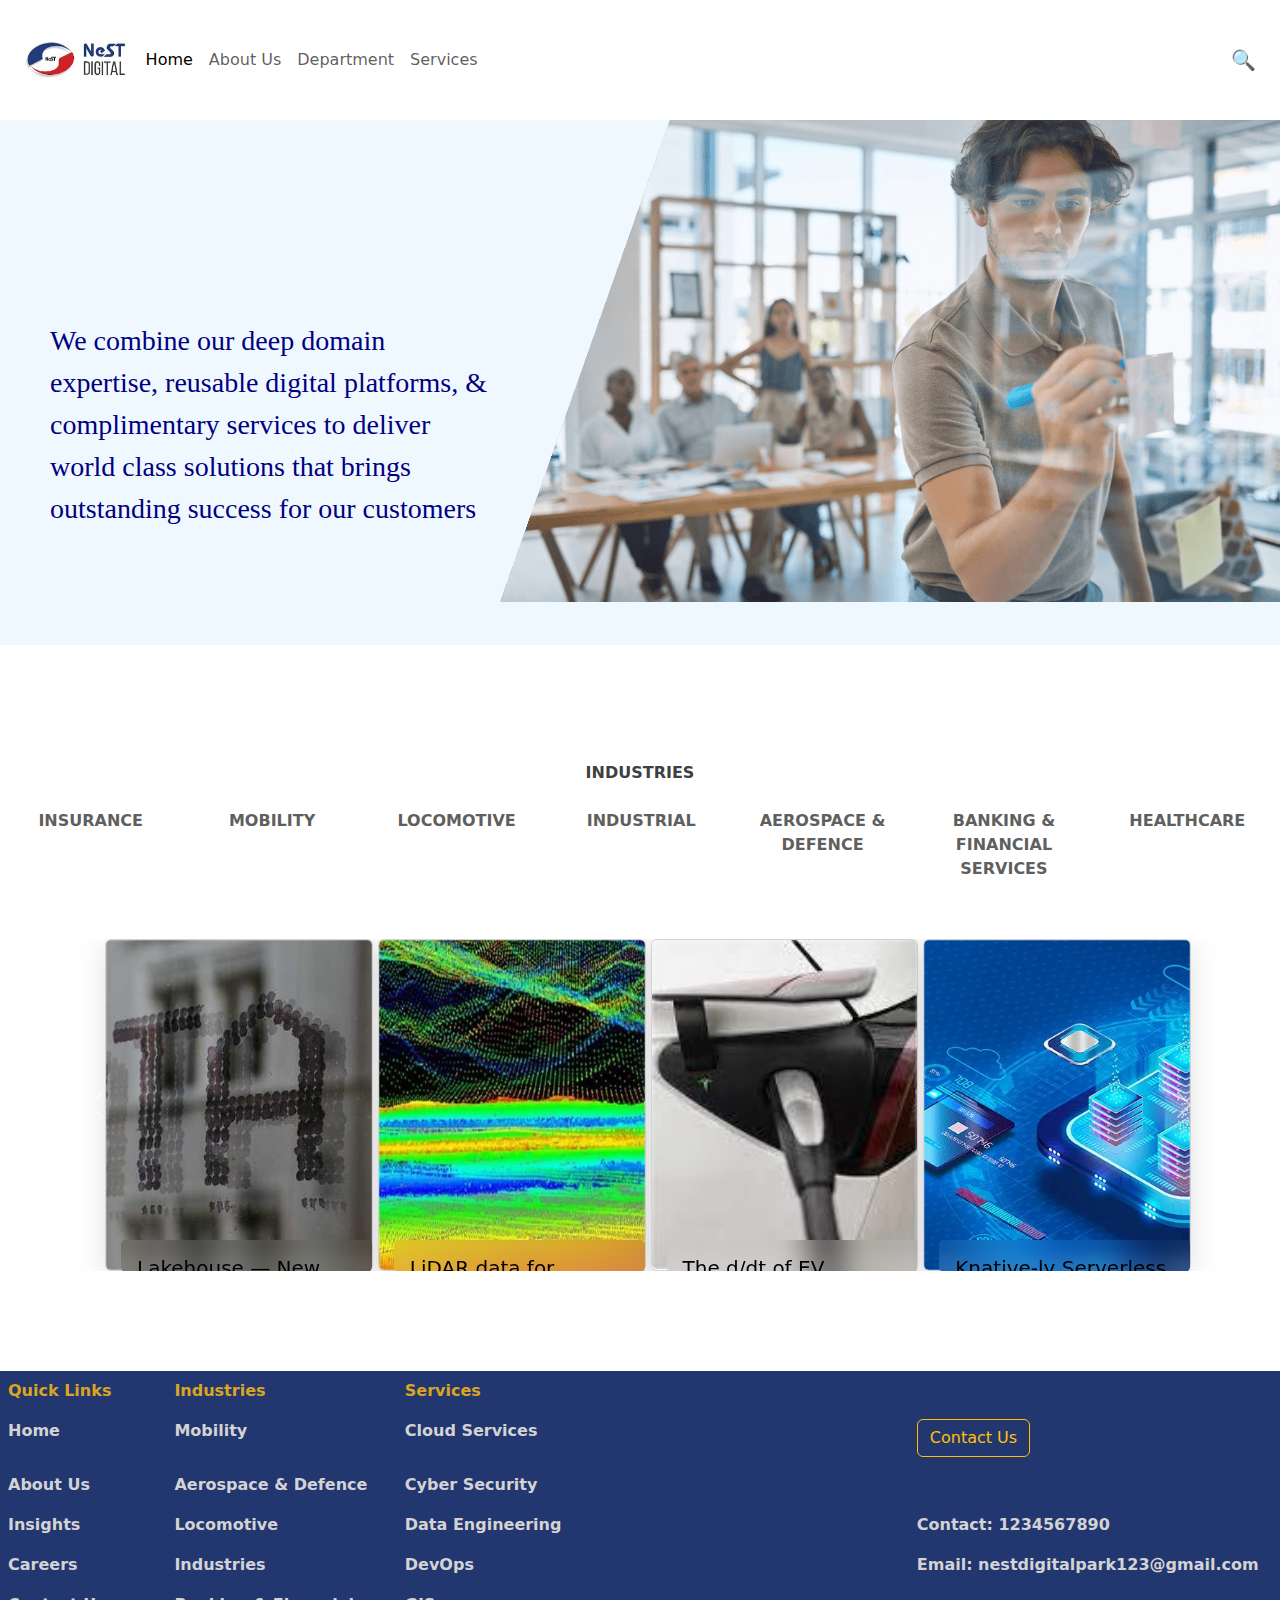
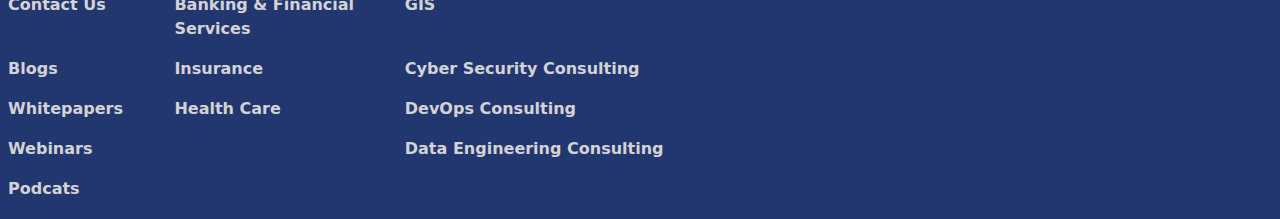
<file: index.html>
<!DOCTYPE html>
<html lang="en">
<head>
    <meta charset="UTF-8">
    <meta name="viewport" content="width=device-width, initial-scale=1.0">
    <title>NeST Digital</title>
    <link rel="stylesheet" href="style.css">
    <style>
      .img-fluid{
      float: right;
      }
      .card-container {
    display: grid;
    grid-template-columns: repeat(4, 1fr);
}

.card {
    background: #669bbc;
    border-radius: 7px;
    cursor: pointer;
    box-shadow: rgba(100, 100, 111, 0.2) 0px 7px 29px 0px;
    transition: all 0.3s ease-in-out;
    margin-left: 5px;
    padding: 0 0;
    display: flex;
    justify-content: space-between 0;
    align-items: center;
}

.card:hover {
    transform: translateY(-15px);
}

.card-container:hover > :not(:hover){
    opacity: 0.5;
}

.card-img-overlay{
    margin-top: 300px;
    margin-left: 15px;
    color: black;
    backdrop-filter: blur(15px);
}
    </style>
    <link href="https://cdn.jsdelivr.net/npm/bootstrap@5.3.3/dist/css/bootstrap.min.css" rel="stylesheet" integrity="sha384-QWTKZyjpPEjISv5WaRU9OFeRpok6YctnYmDr5pNlyT2bRjXh0JMhjY6hW+ALEwIH" crossorigin="anonymous">
</head>
<body>
    <nav class="navbar navbar-expand-lg sticky-top">
        <div class="container-fluid">
          <img src="digital.jpg" width="10%">
            <button class="navbar-toggler" type="button" data-bs-toggle="collapse" data-bs-target="#navbarSupportedContent" aria-controls="navbarSupportedContent" aria-expanded="false" aria-label="Toggle navigation">
            <span class="navbar-toggler-icon"></span>
          </button>
          <div class="collapse navbar-collapse" id="navbarSupportedContent">
            <ul class="navbar-nav me-auto mb-2 mb-lg-0">
              <li class="nav-item">
                <a class="nav-link active" aria-current="page" href="index.html">Home</a>
              </li>
              <li class="nav-item">
                <a class="nav-link" href="about.html">About Us</a>
              </li>
              <li class="nav-item">
                <a class="nav-link" href="department.html">Department</a>
              </li>
              <li class="nav-item">
                <a class="nav-link" href="options.html">Services</a>
              </li>
            </ul>
            <div class="wrap-input-17">
              <div class="search-box">
              <button class="btn-search">🔍</button>
              <input type="text" class="input-search" placeholder="Type to Search...">
              </div>
          </div>
          </div>
        </div>
      </nav>
      <img src="Rectangle-59.png" class="img-fluid" alt="...">
      <p class="start">We combine our deep domain expertise, reusable digital platforms, & complimentary services to deliver world class solutions that brings outstanding success for our customers</p>
      <p style="padding-top: 100px; text-align: center; color: rgb(64, 64, 64);"><b>INDUSTRIES</b></p>
      <table class="table table-borderless" style="padding-top: 25px; padding-bottom: 50px; text-align: center;">
        <tbody>
          <tr>
            <th  style="color: rgb(95, 95, 95); width: 10%;">INSURANCE</th>
            <th  style="color: rgb(95, 95, 95); width: 10%;">MOBILITY</th>
            <th style="color: rgb(95, 95, 95); width: 10%;">LOCOMOTIVE</th>
            <th style="color: rgb(95, 95, 95); width: 10%;">INDUSTRIAL</th>
            <th style="color: rgb(95, 95, 95); width: 10%;">AEROSPACE & DEFENCE</th>
            <th style="color: rgb(95, 95, 95); width: 10%;">BANKING & FINANCIAL SERVICES</th>
            <th style="color: rgb(95, 95, 95); width: 10%;">HEALTHCARE</th>
          </tr>
        </tbody>
      </table>
      <div id="carouselExampleAutoplaying" class="carousel slide" data-bs-ride="carousel" style="margin-bottom: 100px; margin-top: 50px;">
      <div class="carousel-inner">
        <div class="carousel-item active" style="width: 95%;">
          <div class="card-container" style="padding: 0; margin-left: 100px; margin-right: 25px;">
              <div class="card">
                  <img src="LK.jpg" class="card-img" alt="...">
                  <div class="card-img-overlay">
                      <h5 class="card-title" style="text-align: left;">Lakehouse — New kid in data town</h5>
                  </div>
              </div>
              <div class="card">
                  <img src="Lid.jpg" class="card-img" alt="...">
                  <div class="card-img-overlay">
                      <h5 class="card-title" style="text-align: left;">LiDAR data for Feature Extraction</h5>
                  </div>
              </div>
              <div class="card">
                  <img src="Car.jpeg" class="card-img" alt="...">
                  <div class="card-img-overlay">
                      <h5 class="card-title" style="text-align: left;">The d/dt of EV Charging</h5>
                  </div>
              </div>
              <div class="card">
                  <img src="KS.png" class="card-img" alt="...">
                  <div class="card-img-overlay">
                      <h5 class="card-title" style="text-align: left;">Knative-ly Serverless</h5>
                  </div>
              </div>
          </div>
        </div>
        <div class="carousel-item" style="width: 95%;">
          <div class="card-container" style="margin-left: 100px; margin-right: 25px;">
              <div class="card">
                  <img src="RR.jpeg" class="card-img" alt="...">
                  <div class="card-img-overlay">
                      <h5 class="card-title" style="text-align: left;">The Reactive Revolution</h5>
                  </div>
              </div>
              <div class="card">
                  <img src="DLK.jpg" class="card-img" alt="...">
                  <div class="card-img-overlay">
                      <h5 class="card-title" style="text-align: left;">Data Lakehouse-5 Whys</h5>
                  </div>
              </div>
              <div class="card">
                  <img src="KS2.jpeg" class="card-img" alt="...">
                  <div class="card-img-overlay">
                      <h5 class="card-title" style="text-align: left;">Knative-ly Serverless:Unlock the Power of Serverless</h5>
                  </div>
              </div>
              <div class="card">
                  <img src="RR2.png" class="card-img" alt="...">
                  <div class="card-img-overlay">
                      <h5 class="card-title" style="text-align: left;">The Reactive Revolution: Leveraging Microservices</h5>
                  </div>
              </div>
          </div>
        </div>
        <div class="carousel-item" style="width: 95%;">
              <div class="card-container" style="margin-left: 100px; margin-right: 25px;">
      <div class="card">
          <img src="DLK2.png" class="card-img" alt="...">
          <div class="card-img-overlay">
              <h5 class="card-title" style="text-align: left;">Data Lakehouse: 5 Whys</h5>
          </div>
      </div>
      <div class="card">
          <img src="RAI.png" class="card-img" alt="...">
          <div class="card-img-overlay">
              <h5 class="card-title" style="text-align: left;">Revolutionizing EMR with AI-Powered Voice Integration</h5>
          </div>
      </div>
      <div class="card">
          <img src="UP.png" class="card-img" alt="...">
          <div class="card-img-overlay">
              <h5 class="card-title" style="text-align: left;">Utility Pole Capture from LiDAR Point Cloud</h5>
          </div>
      </div>
      <div class="card">
          <img src="IOT.jpg" class="card-img" alt="...">
          <div class="card-img-overlay">
              <h5 class="card-title" style="text-align: left;">NeST Digital’s IoT Solution Enables Cost-Effective Power Generation and Distribution Monitoring</h5>
          </div>
      </div>
  </div>
        </div>
      </div>
      <button class="carousel-control-prev" type="button" data-bs-target="#carouselExampleAutoplaying" data-bs-slide="prev">
        <span class="carousel-control-prev-icon" aria-hidden="true"></span>
        <span class="visually-hidden">Previous</span>
      </button>
      <button class="carousel-control-next" type="button" data-bs-target="#carouselExampleAutoplaying" data-bs-slide="next">
        <span class="carousel-control-next-icon" aria-hidden="true"></span>
        <span class="visually-hidden">Next</span>
      </button>
    </div>

      <div class="set">
        <table class="table table-borderless">
            <thead>
                <tr>
                  <td style="color: goldenrod;background-color: #223670; width: 13%;"><b>Quick Links</b></td>
                  <td style="background-color: #223670; width: 18%;"><b><a href="department.html" style="text-decoration: none; color: goldenrod;">Industries</a></b></td>
                  <td style="background-color: #223670; width: 40%;"><b><a href="options.html" style="text-decoration: none; color: goldenrod;">Services</a></b></td>
                </tr>
              </thead>
              <tbody>
                <tr>
                  <td style="color: lightgray; background-color: #223670;"><b>Home</b></td>
                  <td style="color: lightgray; background-color: #223670;"><b>Mobility</b></td>
                  <td style="color: lightgray; background-color: #223670;"><b>Cloud Services</td>
                    <td style="background-color: #223670; width: 50%;"><a href="contact.html" class="btn btn-outline-warning" tabindex="-1" role="button" aria-disabled="true">Contact Us</a></td>
                </tr>
                <tr>
                  <td style="color: lightgray;background-color: #223670;"><b>About Us</b></td>
                  <td style="color: lightgray; background-color: #223670;"><b>Aerospace & Defence</b></td>
                  <td style="color: lightgray; background-color: #223670;"><b>Cyber Security</b></td>
                </tr>
                <tr>
                    <td style="color: lightgray;background-color: #223670;"><b>Insights</b></td>
                    <td style="color: lightgray; background-color: #223670;"><b>Locomotive</b></td>
                    <td style="color: lightgray; background-color: #223670;"><b>Data Engineering</b></td>
                    <td style="color: lightgray; background-color: #223670;"><b>Contact: 1234567890</b></td>
                </tr>
                <tr>
                    <td style="color: lightgray;background-color: #223670;"><b>Careers</b></td>
                    <td style="color: lightgray; background-color: #223670;"><b>Industries</b></td>
                    <td style="color: lightgray; background-color: #223670;"><b>DevOps</b></td>
                    <td style="color: lightgray; background-color: #223670;"><b>Email: nestdigitalpark123@gmail.com</b></td>
                </tr>
                <tr>
                    <td style="color: lightgray;background-color: #223670;"><b>Contact Us</b></td>
                    <td style="color: lightgray; background-color: #223670;"><b>Banking & Financial Services</b></td>
                    <td style="color: lightgray; background-color: #223670;"><b>GIS</b></td>
                </tr>
                <tr>
                    <td style="color: lightgray;background-color: #223670;"><b>Blogs</b></td>
                    <td style="color: lightgray; background-color: #223670;"><b>Insurance</b></td>
                    <td style="color: lightgray; background-color: #223670;"><b>Cyber Security Consulting</b></td>
                </tr>
                <tr>
                    <td style="color: lightgray;background-color: #223670;"><b>Whitepapers</b></td>
                    <td style="color: lightgray; background-color: #223670;"><b>Health Care</b></td>
                    <td style="color: lightgray; background-color: #223670;"><b>DevOps Consulting</b></td>
                </tr>
                <tr>
                    <td style="color: lightgray;background-color: #223670;"><b>Webinars</b></td>
                    <td style="color: lightgray; background-color: #223670;"><b></b></td>
                    <td style="color: lightgray; background-color: #223670;"><b>Data Engineering Consulting</b></td>
                </tr>
                <tr>
                    <td style="color: lightgray;background-color: #223670;"><b>Podcats</b></td>
                </tr>
              </tbody>
          </table>
    </div>
    <script src="https://cdn.jsdelivr.net/npm/bootstrap@5.3.3/dist/js/bootstrap.bundle.min.js" integrity="sha384-YvpcrYf0tY3lHB60NNkmXc5s9fDVZLESaAA55NDzOxhy9GkcIdslK1eN7N6jIeHz" crossorigin="anonymous"></script>
</body>
</html>
</file>
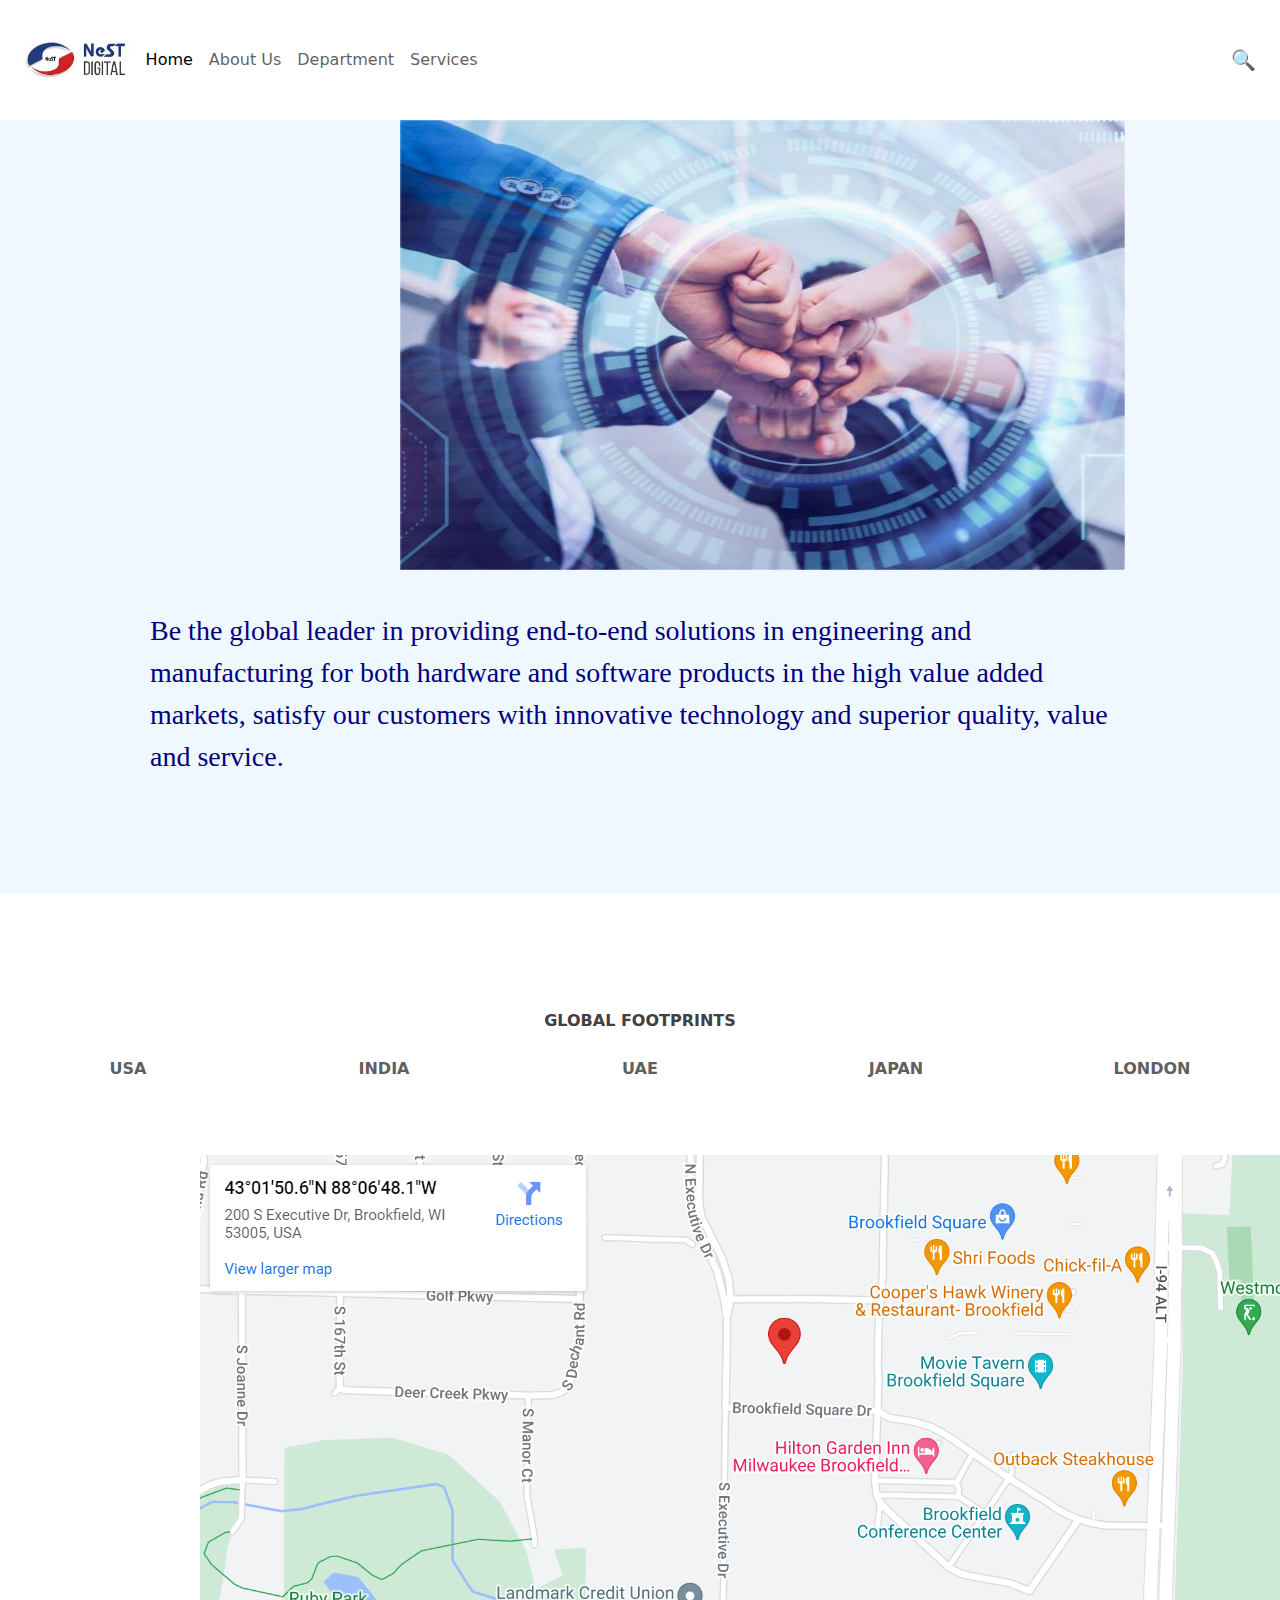
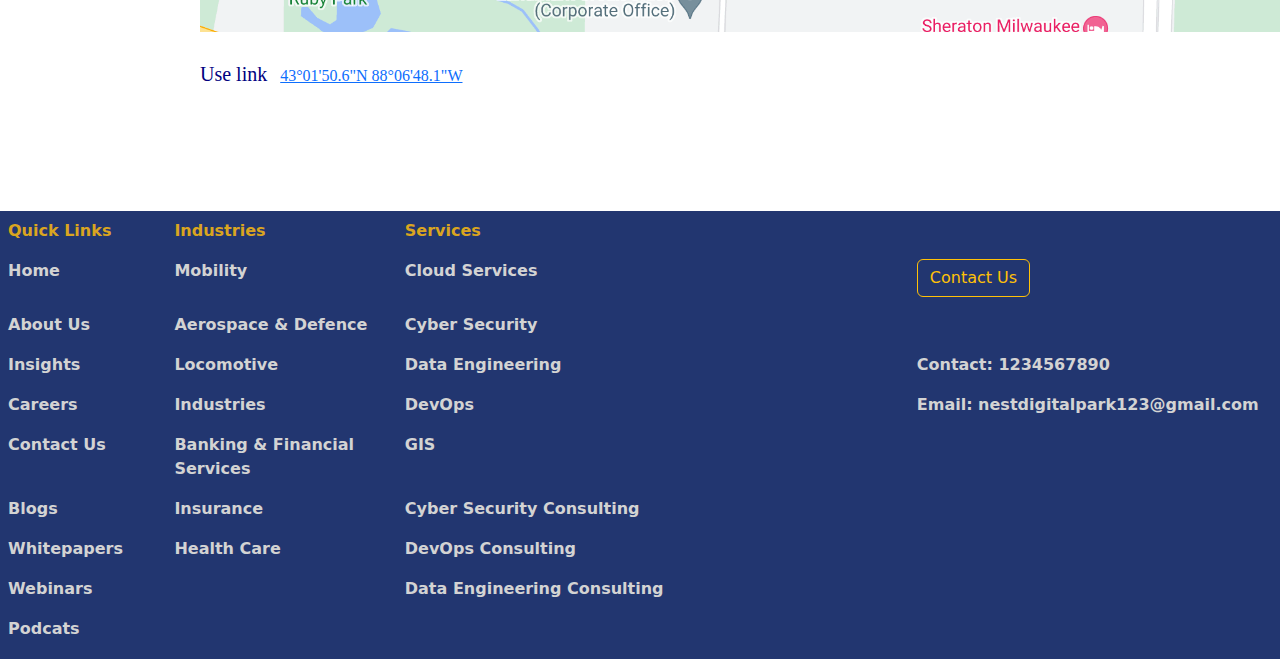
<file: about.html>
<!DOCTYPE html>
<html lang="en">
<head>
    <meta charset="UTF-8">
    <meta name="viewport" content="width=device-width, initial-scale=1.0">
    <title>About us</title>
    <link rel="stylesheet" href="style.css">
    <style>
      #carouselExampleSlidesOnly{
        padding-left: 400px;
        padding-right: 400px;
        background-color: aliceblue;
      }
      .start{
    padding-left: 150px;
    padding-right: 150px;
    padding-top: 40px;
    background-color: aliceblue;
    color: navy;
    font-family: "segoe ui";
    font-size: 28px;
    }
    .para{
      color: navy;
    font-family: "segoe ui";
    font-size: 20px;
    }
    </style>
    <link href="https://cdn.jsdelivr.net/npm/bootstrap@5.3.3/dist/css/bootstrap.min.css" rel="stylesheet" integrity="sha384-QWTKZyjpPEjISv5WaRU9OFeRpok6YctnYmDr5pNlyT2bRjXh0JMhjY6hW+ALEwIH" crossorigin="anonymous">
  </head>
<body>
    <nav class="navbar navbar-expand-lg sticky-top">
        <div class="container-fluid">
            <img src="digital.jpg" width="10%">
          <button class="navbar-toggler" type="button" data-bs-toggle="collapse" data-bs-target="#navbarSupportedContent" aria-controls="navbarSupportedContent" aria-expanded="false" aria-label="Toggle navigation">
            <span class="navbar-toggler-icon"></span>
          </button>
          <div class="collapse navbar-collapse" id="navbarSupportedContent">
            <ul class="navbar-nav me-auto mb-2 mb-lg-0">
              <li class="nav-item">
                <a class="nav-link active" aria-current="page" href="index.html">Home</a>
              </li>
              <li class="nav-item">
                <a class="nav-link" href="about.html">About Us</a>
              </li>
              <li class="nav-item">
                <a class="nav-link" href="department.html">Department</a>
              </li>
              <li class="nav-item">
                <a class="nav-link" href="options.html">Services</a>
              </li>
            </ul>
            <div class="wrap-input-17">
              <div class="search-box">
              <button class="btn-search">🔍</button>
              <input type="text" class="input-search" placeholder="Type to Search...">
              </div>
          </div>
          </div>
          </div>
        </div>
      </nav>
      <div id="carouselExampleSlidesOnly" class="carousel slide" data-bs-ride="carousel" data-bs-interval="3000" style="width: 1525px;">
        <div class="carousel-inner">
          <div class="carousel-item active">
            <img src="Rectangle-100.jpg" class="d-block w-100" alt="..." height="450px;">
          </div>
          <div class="carousel-item">
            <img src="Rectangle-101.jpg" class="d-block w-100" alt="..." height="450px;">
          </div>
          <div class="carousel-item">
            <img src="Rectangle-102.jpg" class="d-block w-100" alt="..." height="450px;">
          </div>
        </div>
      </div>
      <p class="start">Be the global leader in providing end-to-end solutions in engineering and manufacturing for both hardware and software products in the high value added markets, satisfy our customers with innovative technology and superior quality, value and service.</p>
      <p style="padding-top: 100px; text-align: center; color: rgb(64, 64, 64);"><b>GLOBAL FOOTPRINTS</b></p>
      <table class="table table-borderless" style="padding-top: 25px; padding-bottom: 50px; text-align: center;">
        <tbody>
          <tr>
            <th  style="color: rgb(95, 95, 95); width: 15%;">USA</th>
            <th  style="color: rgb(95, 95, 95); width: 15%;">INDIA</th>
            <th style="color: rgb(95, 95, 95); width: 15%;">UAE</th>
            <th style="color: rgb(95, 95, 95); width: 15%;">JAPAN</th>
            <th style="color: rgb(95, 95, 95); width: 15%;">LONDON</th>
          </tr>
        </tbody>
      </table>
      <img src="map3.png" style="padding-top: 50px; padding-left: 200px;">
      <p class="para" style="padding-left: 200px; padding-top: 25px; padding-bottom: 100px;">Use link<a href="https://maps.app.goo.gl/PBcs7t5ZTHyQeK988" class="btn btn-link" tabindex="-1" role="button">43°01'50.6"N 88°06'48.1"W</a></p>
      <div class="set">
        <table class="table table-borderless">
            <thead>
                <tr>
                  <td style="color: goldenrod;background-color: #223670; width: 13%;"><b>Quick Links</b></td>
                  <td style="background-color: #223670; width: 18%;"><b><a href="department.html" style="text-decoration: none; color: goldenrod;">Industries</a></b></td>
                  <td style="background-color: #223670; width: 40%;"><b><a href="options.html" style="text-decoration: none; color: goldenrod;">Services</a></b></td>
                </tr>
              </thead>
              <tbody>
                <tr>
                  <td style="color: lightgray; background-color: #223670;"><b>Home</b></td>
                  <td style="color: lightgray; background-color: #223670;"><b>Mobility</b></td>
                  <td style="color: lightgray; background-color: #223670;"><b>Cloud Services</td>
                    <td style="background-color: #223670; width: 50%;"><a href="contact.html" class="btn btn-outline-warning" tabindex="-1" role="button" aria-disabled="true">Contact Us</a></td>
                </tr>
                <tr>
                  <td style="color: lightgray;background-color: #223670;"><b>About Us</b></td>
                  <td style="color: lightgray; background-color: #223670;"><b>Aerospace & Defence</b></td>
                  <td style="color: lightgray; background-color: #223670;"><b>Cyber Security</b></td>
                </tr>
                <tr>
                    <td style="color: lightgray;background-color: #223670;"><b>Insights</b></td>
                    <td style="color: lightgray; background-color: #223670;"><b>Locomotive</b></td>
                    <td style="color: lightgray; background-color: #223670;"><b>Data Engineering</b></td>
                    <td style="color: lightgray; background-color: #223670;"><b>Contact: 1234567890</b></td>
                </tr>
                <tr>
                    <td style="color: lightgray;background-color: #223670;"><b>Careers</b></td>
                    <td style="color: lightgray; background-color: #223670;"><b>Industries</b></td>
                    <td style="color: lightgray; background-color: #223670;"><b>DevOps</b></td>
                    <td style="color: lightgray; background-color: #223670;"><b>Email: nestdigitalpark123@gmail.com</b></td>
                </tr>
                <tr>
                    <td style="color: lightgray;background-color: #223670;"><b>Contact Us</b></td>
                    <td style="color: lightgray; background-color: #223670;"><b>Banking & Financial Services</b></td>
                    <td style="color: lightgray; background-color: #223670;"><b>GIS</b></td>
                </tr>
                <tr>
                    <td style="color: lightgray;background-color: #223670;"><b>Blogs</b></td>
                    <td style="color: lightgray; background-color: #223670;"><b>Insurance</b></td>
                    <td style="color: lightgray; background-color: #223670;"><b>Cyber Security Consulting</b></td>
                </tr>
                <tr>
                    <td style="color: lightgray;background-color: #223670;"><b>Whitepapers</b></td>
                    <td style="color: lightgray; background-color: #223670;"><b>Health Care</b></td>
                    <td style="color: lightgray; background-color: #223670;"><b>DevOps Consulting</b></td>
                </tr>
                <tr>
                    <td style="color: lightgray;background-color: #223670;"><b>Webinars</b></td>
                    <td style="color: lightgray; background-color: #223670;"><b></b></td>
                    <td style="color: lightgray; background-color: #223670;"><b>Data Engineering Consulting</b></td>
                </tr>
                <tr>
                    <td style="color: lightgray;background-color: #223670;"><b>Podcats</b></td>
                </tr>
              </tbody>
          </table>
    </div>
    <script src="https://cdn.jsdelivr.net/npm/bootstrap@5.3.3/dist/js/bootstrap.bundle.min.js" integrity="sha384-YvpcrYf0tY3lHB60NNkmXc5s9fDVZLESaAA55NDzOxhy9GkcIdslK1eN7N6jIeHz" crossorigin="anonymous"></script>
</body>
</html>
</file>
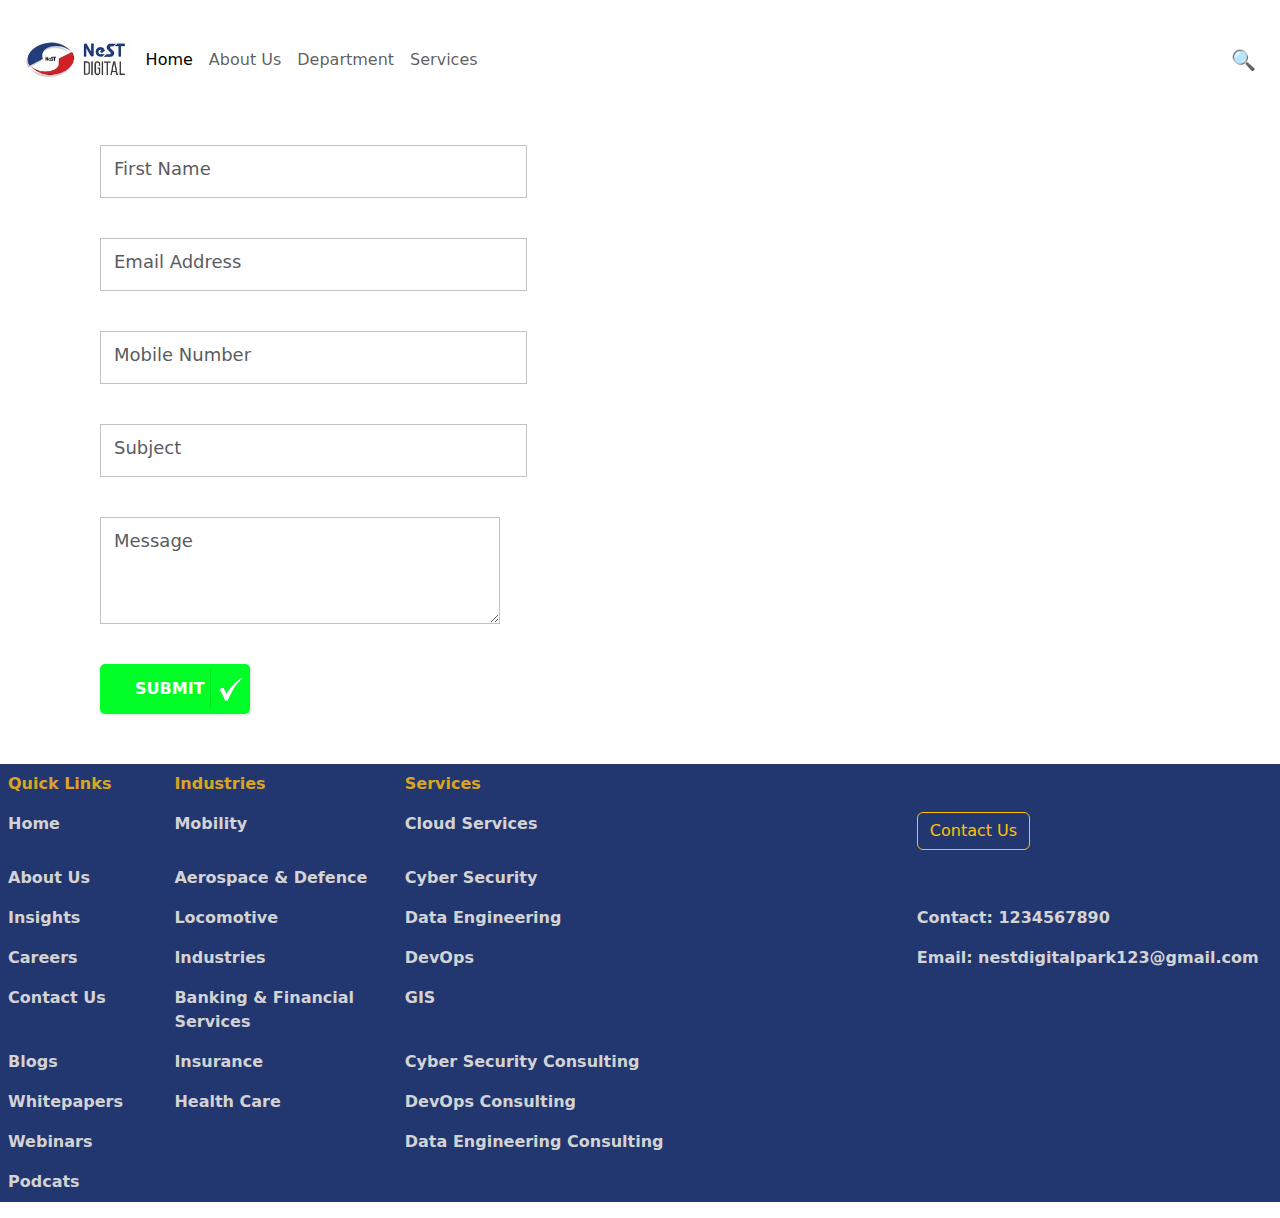
<file: contact.html>
<!DOCTYPE html>
<html lang="en">
<head>
    <meta charset="UTF-8">
    <meta name="viewport" content="width=device-width, initial-scale=1.0">
    <title>Contact us</title>
    <link rel="stylesheet" href="style.css">
    <style>
      * {
    padding: 0;
    margin: 0;
  }
      #bttn{
        margin-left: 100px;
        margin-bottom: 75px;
      }
      .input-group {
    position: relative;
    margin-bottom: 40px;
    margin-left: 100px;
    margin-top: 25px;
      }

.input {
    border: solid 1.5px #c2c2c2;
    background: none;
    padding: 12px 100px;
    font-size: 18px;
    color: #c2c2c2;
}

.label {
    position: absolute;
    left: 15px;
    color: #595C5F;
    font-weight: 400;
    font-size: 18px;
    pointer-events: none;
    transform: translateY(10px);
    transition: 150ms cubic-bezier(0.4, 0, 0.2, 1);
}

.input:focus, .input:valid {
    outline: none;
    border: 1.5px solid #c2c2c2;
}

.input:focus ~ .label, .input:valid ~ .label {
    transform: translateX(-10px) translateY(-50%) scale(0.8);
    background-color: #ffffff;
    padding: 0.2em;
    color: #212529;
}

.wrap-delete * {
    margin: 0;
      padding: 0;
      box-sizing: border-box;
  }
  .button-delete {
      -webkit-touch-callout: none;
        -webkit-user-select: none;
         -khtml-user-select: none;
           -moz-user-select: none;
            -ms-user-select: none;
                user-select: none;
            -webkit-tap-highlight-color: 
  transparent;
    }
    
    .wrap-delete button {
        width: 150px;
        height: 50px;
        cursor: pointer;
        display: flex;
        align-items: center;
        background: 
  #00ff26;
        border: none;
        border-radius: 5px;
        box-shadow: 1px 1px 3px 
  rgba(0,0,0,0.15);
        background: 
  #00ff26;
    }
    
    .wrap-delete button, .wrap-delete button span {
        transition: 200ms;
    }
    
    .wrap-delete button .text {
        transform: translateX(35px);
        color: 
  white;
        font-weight: bold;
    }
    
    .wrap-delete button .icon {
        position: absolute;
        border-left: 1px solid 
  #00e623;
        transform: translateX(110px);
        height: 40px;
        width: 40px;
        display: flex;
        align-items: center;
        justify-content: center;
    }
    
    .wrap-delete button svg {
        width: 15px;
        fill: 
  #eee;
    }
    
    .wrap-delete button:hover {
        background: 
  #00ff26;
    }
    
    .wrap-delete button:hover .text {
        color: 
  transparent;
    }
    
    .wrap-delete button:hover .icon {
        width: 150px;
        border-left: none;
        transform: translateX(0);
    }
    
    .wrap-delete button:focus {
        outline: none;
    }
    </style>
    <link href="https://cdn.jsdelivr.net/npm/bootstrap@5.3.3/dist/css/bootstrap.min.css" rel="stylesheet" integrity="sha384-QWTKZyjpPEjISv5WaRU9OFeRpok6YctnYmDr5pNlyT2bRjXh0JMhjY6hW+ALEwIH" crossorigin="anonymous">
</head>
<body>
    <nav class="navbar navbar-expand-lg sticky-top">
        <div class="container-fluid">
            <img src="digital.jpg" width="10%">
          <button class="navbar-toggler" type="button" data-bs-toggle="collapse" data-bs-target="#navbarSupportedContent" aria-controls="navbarSupportedContent" aria-expanded="false" aria-label="Toggle navigation">
            <span class="navbar-toggler-icon"></span>
          </button>
          <div class="collapse navbar-collapse" id="navbarSupportedContent">
            <ul class="navbar-nav me-auto mb-2 mb-lg-0">
              <li class="nav-item">
                <a class="nav-link active" aria-current="page" href="index.html">Home</a>
              </li>
              <li class="nav-item">
                <a class="nav-link" href="about.html">About Us</a>
              </li>
              <li class="nav-item">
                <a class="nav-link" href="department.html">Department</a>
              </li>
              <li class="nav-item">
                <a class="nav-link" href="options.html">Services</a>
              </li>
            </ul>
            <div class="wrap-input-17">
              <div class="search-box">
              <button class="btn-search">🔍</button>
              <input type="text" class="input-search" placeholder="Type to Search...">
              </div>
          </div>
          </div>
          </div>
        </div>
      </nav>
      <div class="input-group">
        <input type="text" name="text" class="input" required>
        <label class="label">First Name</label>
    </div>
      <div class="input-group">
        <input type="email" class="input" name="email" required>
        <label class="label">Email Address</label>
      </div>
      <div class="input-group">
        <input type="text" class="input" name="text" required>
        <label class="label">Mobile Number</label>
      </div>
      <div class="input-group">
        <input type="text" class="input" name="text" required>
        <label class="label">Subject</label>
      </div>
      <div class="input-group">
        <textarea class="input" rows="3" required></textarea>
        <label class="label">Message</label>
        </div>
        <div class="wrap-delete" style="margin-left: 100px; margin-bottom: 50px;">
          <button class="button-delete">
              <span class='text'>SUBMIT</span>
              <span class="icon">
                  <img src="Tick.png" width="24" height="24" viewBox="0 0 24 24">
                      <path d="M24 20.188l-8.315-8.209 8.2-8.282-3.697-3.697-8.212 8.318-8.31-8.203-3.666 3.666 8.321 8.24-8.206 8.313 3.666 3.666 8.237-8.318 8.285 8.203z"/>
                  </svg>
              </span>
          </button>
      </div>
        <table class="table table-borderless">
            <thead>
                <tr>
                  <td style="color: goldenrod; background-color: #223670; width: 13%;"><b>Quick Links</b></td>
                  <td style="background-color: #223670; width: 18%;"><b><a href="department.html" style="text-decoration: none; color: goldenrod;">Industries</a></b></td>
                  <td style="background-color: #223670; width: 40%;"><b><a href="options.html" style="text-decoration: none; color: goldenrod;">Services</a></b></td>
                  <td style="background-color: #223670; width: 18%;"></td>
                </tr>
              </thead>
              <tbody>
                <tr>
                  <td style="color: lightgray; background-color: #223670;"><b>Home</b></td>
                  <td style="color: lightgray; background-color: #223670;"><b>Mobility</b></td>
                  <td style="color: lightgray; background-color: #223670;"><b>Cloud Services</td>
                    <td style="background-color: #223670; width: 50%;"><a href="contact.html" class="btn btn-outline-warning" tabindex="-1" role="button" aria-disabled="true">Contact Us</a></td>
                </tr>
                <tr>
                  <td style="color: lightgray;background-color: #223670;"><b>About Us</b></td>
                  <td style="color: lightgray; background-color: #223670;"><b>Aerospace & Defence</b></td>
                  <td style="color: lightgray; background-color: #223670;"><b>Cyber Security</b></td>
                  <td style="background-color: #223670; width: 18%;"></td>
                </tr>
                <tr>
                    <td style="color: lightgray;background-color: #223670;"><b>Insights</b></td>
                    <td style="color: lightgray; background-color: #223670;"><b>Locomotive</b></td>
                    <td style="color: lightgray; background-color: #223670;"><b>Data Engineering</b></td>
                    <td style="color: lightgray; background-color: #223670;"><b>Contact: 1234567890</b></td>
                </tr>
                <tr>
                    <td style="color: lightgray;background-color: #223670;"><b>Careers</b></td>
                    <td style="color: lightgray; background-color: #223670;"><b>Industries</b></td>
                    <td style="color: lightgray; background-color: #223670;"><b>DevOps</b></td>
                    <td style="color: lightgray; background-color: #223670;"><b>Email: nestdigitalpark123@gmail.com</b></td>
                </tr>
                <tr>
                    <td style="color: lightgray;background-color: #223670;"><b>Contact Us</b></td>
                    <td style="color: lightgray; background-color: #223670;"><b>Banking & Financial Services</b></td>
                    <td style="color: lightgray; background-color: #223670;"><b>GIS</b></td>
                    <td style="background-color: #223670; width: 18%;"></td>
                </tr>
                <tr>
                    <td style="color: lightgray;background-color: #223670;"><b>Blogs</b></td>
                    <td style="color: lightgray; background-color: #223670;"><b>Insurance</b></td>
                    <td style="color: lightgray; background-color: #223670;"><b>Cyber Security Consulting</b></td>
                    <td style="background-color: #223670; width: 18%;"></td>
                </tr>
                <tr>
                    <td style="color: lightgray;background-color: #223670;"><b>Whitepapers</b></td>
                    <td style="color: lightgray; background-color: #223670;"><b>Health Care</b></td>
                    <td style="color: lightgray; background-color: #223670;"><b>DevOps Consulting</b></td>
                    <td style="background-color: #223670; width: 18%;"></td>
                </tr>
                <tr>
                    <td style="color: lightgray;background-color: #223670;"><b>Webinars</b></td>
                    <td style="color: lightgray; background-color: #223670;"><b></b></td>
                    <td style="color: lightgray; background-color: #223670;"><b>Data Engineering Consulting</b></td>
                    <td style="background-color: #223670; width: 18%;"></td>
                </tr>
                <tr>
                    <td style="color: lightgray;background-color: #223670;"><b>Podcats</b></td>
                    <td style="background-color: #223670; width: 18%;"></td>
                    <td style="background-color: #223670; width: 18%;"></td>
                    <td style="background-color: #223670; width: 18%;"></td>
                </tr>
              </tbody>
          </table>
    </div>
    <script src="https://cdn.jsdelivr.net/npm/bootstrap@5.3.3/dist/js/bootstrap.bundle.min.js" integrity="sha384-YvpcrYf0tY3lHB60NNkmXc5s9fDVZLESaAA55NDzOxhy9GkcIdslK1eN7N6jIeHz" crossorigin="anonymous"></script>
</body>
</html>
</file>
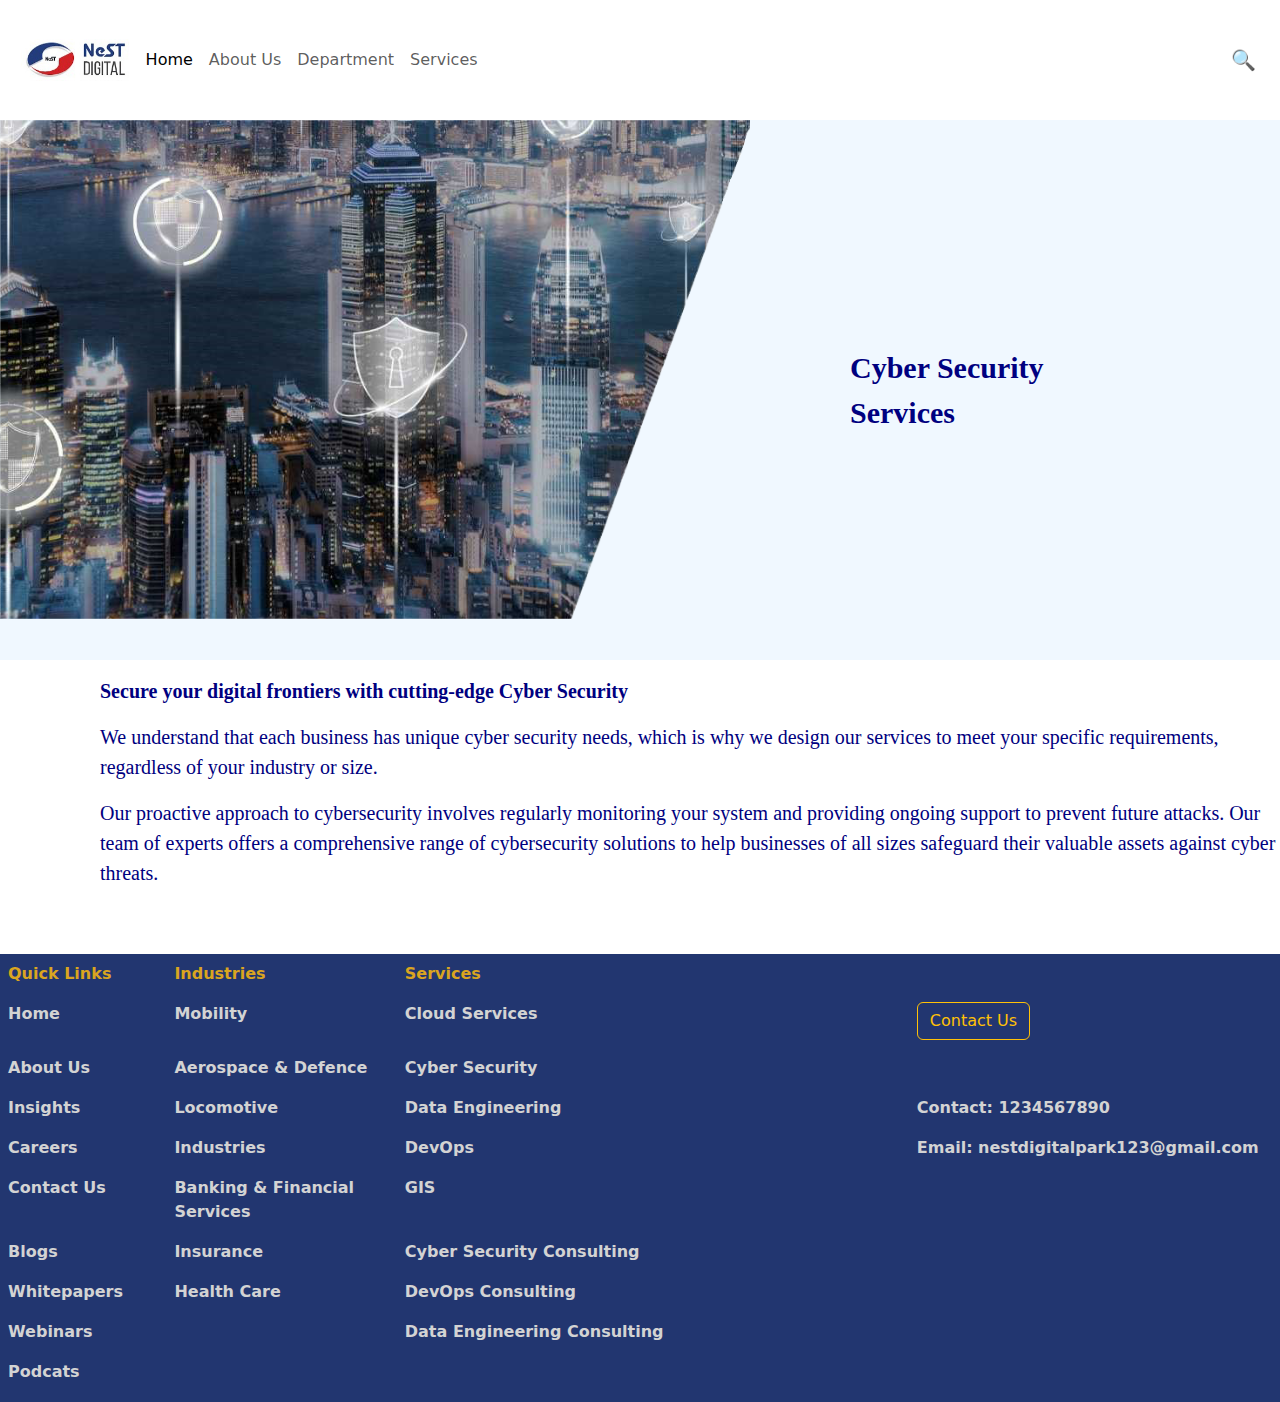
<file: cyber.html>
<!DOCTYPE html>
<html lang="en">
<head>
    <meta charset="UTF-8">
    <meta name="viewport" content="width=device-width, initial-scale=1.0">
    <title>Cyber Security</title>
    <link rel="stylesheet" href="style.css">
    <link rel="stylesheet" href="style2.css">
    <link href="https://cdn.jsdelivr.net/npm/bootstrap@5.3.3/dist/css/bootstrap.min.css" rel="stylesheet" integrity="sha384-QWTKZyjpPEjISv5WaRU9OFeRpok6YctnYmDr5pNlyT2bRjXh0JMhjY6hW+ALEwIH" crossorigin="anonymous">
</head>
<body>
    <nav class="navbar navbar-expand-lg sticky-top">
        <div class="container-fluid">
            <img src="digital.jpg" width="10%">
          <button class="navbar-toggler" type="button" data-bs-toggle="collapse" data-bs-target="#navbarSupportedContent" aria-controls="navbarSupportedContent" aria-expanded="false" aria-label="Toggle navigation">
            <span class="navbar-toggler-icon"></span>
          </button>
          <div class="collapse navbar-collapse" id="navbarSupportedContent">
            <ul class="navbar-nav me-auto mb-2 mb-lg-0">
              <li class="nav-item">
                <a class="nav-link active" aria-current="page" href="index.html">Home</a>
              </li>
              <li class="nav-item">
                <a class="nav-link" href="about.html">About Us</a>
              </li>
              <li class="nav-item">
                <a class="nav-link" href="department.html">Department</a>
              </li>
              <li class="nav-item">
                <a class="nav-link" href="options.html">Services</a>
              </li>
            </ul>
            <div class="wrap-input-17">
              <div class="search-box">
              <button class="btn-search">🔍</button>
              <input type="text" class="input-search" placeholder="Type to Search...">
              </div>
          </div>
          </div>
          </div>
        </div>
      </nav>
      <div>
        <img src="cyber.png" class="img-fluid" alt="..." id="tem" style="width: 750px;">
        <p class="start1"><b>Cyber Security Services</b></p>
        <p class="te"><b>Secure your digital frontiers with cutting-edge Cyber Security</b></p>
        <p>We understand that each business has unique cyber security needs, which is why we design our services to meet your specific requirements, regardless of your industry or size.</p>
        <p class="end">Our proactive approach to cybersecurity involves regularly monitoring your system and providing ongoing support to prevent future attacks. Our team of experts offers a comprehensive range of cybersecurity solutions to help businesses of all sizes safeguard their valuable assets against cyber threats.</p>
      </div>
    <div class="set">
      <table class="table table-borderless">
          <thead>
              <tr>
                <td style="color: goldenrod;background-color: #223670; width: 13%;"><b>Quick Links</b></td>
                <td style="background-color: #223670; width: 18%;"><b><a href="department.html" style="text-decoration: none; color: goldenrod;">Industries</a></b></td>
                <td style="background-color: #223670; width: 40%;"><b><a href="options.html" style="text-decoration: none; color: goldenrod;">Services</a></b></td>
              </tr>
            </thead>
            <tbody>
              <tr>
                <td style="color: lightgray; background-color: #223670;"><b>Home</b></td>
                <td style="color: lightgray; background-color: #223670;"><b>Mobility</b></td>
                <td style="color: lightgray; background-color: #223670;"><b>Cloud Services</td>
                  <td style="background-color: #223670; width: 50%;"><a href="contact.html" class="btn btn-outline-warning" tabindex="-1" role="button" aria-disabled="true">Contact Us</a></td>
              </tr>
              <tr>
                <td style="color: lightgray;background-color: #223670;"><b>About Us</b></td>
                <td style="color: lightgray; background-color: #223670;"><b>Aerospace & Defence</b></td>
                <td style="color: lightgray; background-color: #223670;"><b>Cyber Security</b></td>
              </tr>
              <tr>
                  <td style="color: lightgray;background-color: #223670;"><b>Insights</b></td>
                  <td style="color: lightgray; background-color: #223670;"><b>Locomotive</b></td>
                  <td style="color: lightgray; background-color: #223670;"><b>Data Engineering</b></td>
                  <td style="color: lightgray; background-color: #223670;"><b>Contact: 1234567890</b></td>
              </tr>
              <tr>
                  <td style="color: lightgray;background-color: #223670;"><b>Careers</b></td>
                  <td style="color: lightgray; background-color: #223670;"><b>Industries</b></td>
                  <td style="color: lightgray; background-color: #223670;"><b>DevOps</b></td>
                  <td style="color: lightgray; background-color: #223670;"><b>Email: nestdigitalpark123@gmail.com</b></td>
              </tr>
              <tr>
                  <td style="color: lightgray;background-color: #223670;"><b>Contact Us</b></td>
                  <td style="color: lightgray; background-color: #223670;"><b>Banking & Financial Services</b></td>
                  <td style="color: lightgray; background-color: #223670;"><b>GIS</b></td>
              </tr>
              <tr>
                  <td style="color: lightgray;background-color: #223670;"><b>Blogs</b></td>
                  <td style="color: lightgray; background-color: #223670;"><b>Insurance</b></td>
                  <td style="color: lightgray; background-color: #223670;"><b>Cyber Security Consulting</b></td>
              </tr>
              <tr>
                  <td style="color: lightgray;background-color: #223670;"><b>Whitepapers</b></td>
                  <td style="color: lightgray; background-color: #223670;"><b>Health Care</b></td>
                  <td style="color: lightgray; background-color: #223670;"><b>DevOps Consulting</b></td>
              </tr>
              <tr>
                  <td style="color: lightgray;background-color: #223670;"><b>Webinars</b></td>
                  <td style="color: lightgray; background-color: #223670;"><b></b></td>
                  <td style="color: lightgray; background-color: #223670;"><b>Data Engineering Consulting</b></td>
              </tr>
              <tr>
                  <td style="color: lightgray;background-color: #223670;"><b>Podcats</b></td>
              </tr>
            </tbody>
        </table>
  </div>
    <script src="https://cdn.jsdelivr.net/npm/bootstrap@5.3.3/dist/js/bootstrap.bundle.min.js" integrity="sha384-YvpcrYf0tY3lHB60NNkmXc5s9fDVZLESaAA55NDzOxhy9GkcIdslK1eN7N6jIeHz" crossorigin="anonymous"></script>
</body>
</html>
</file>
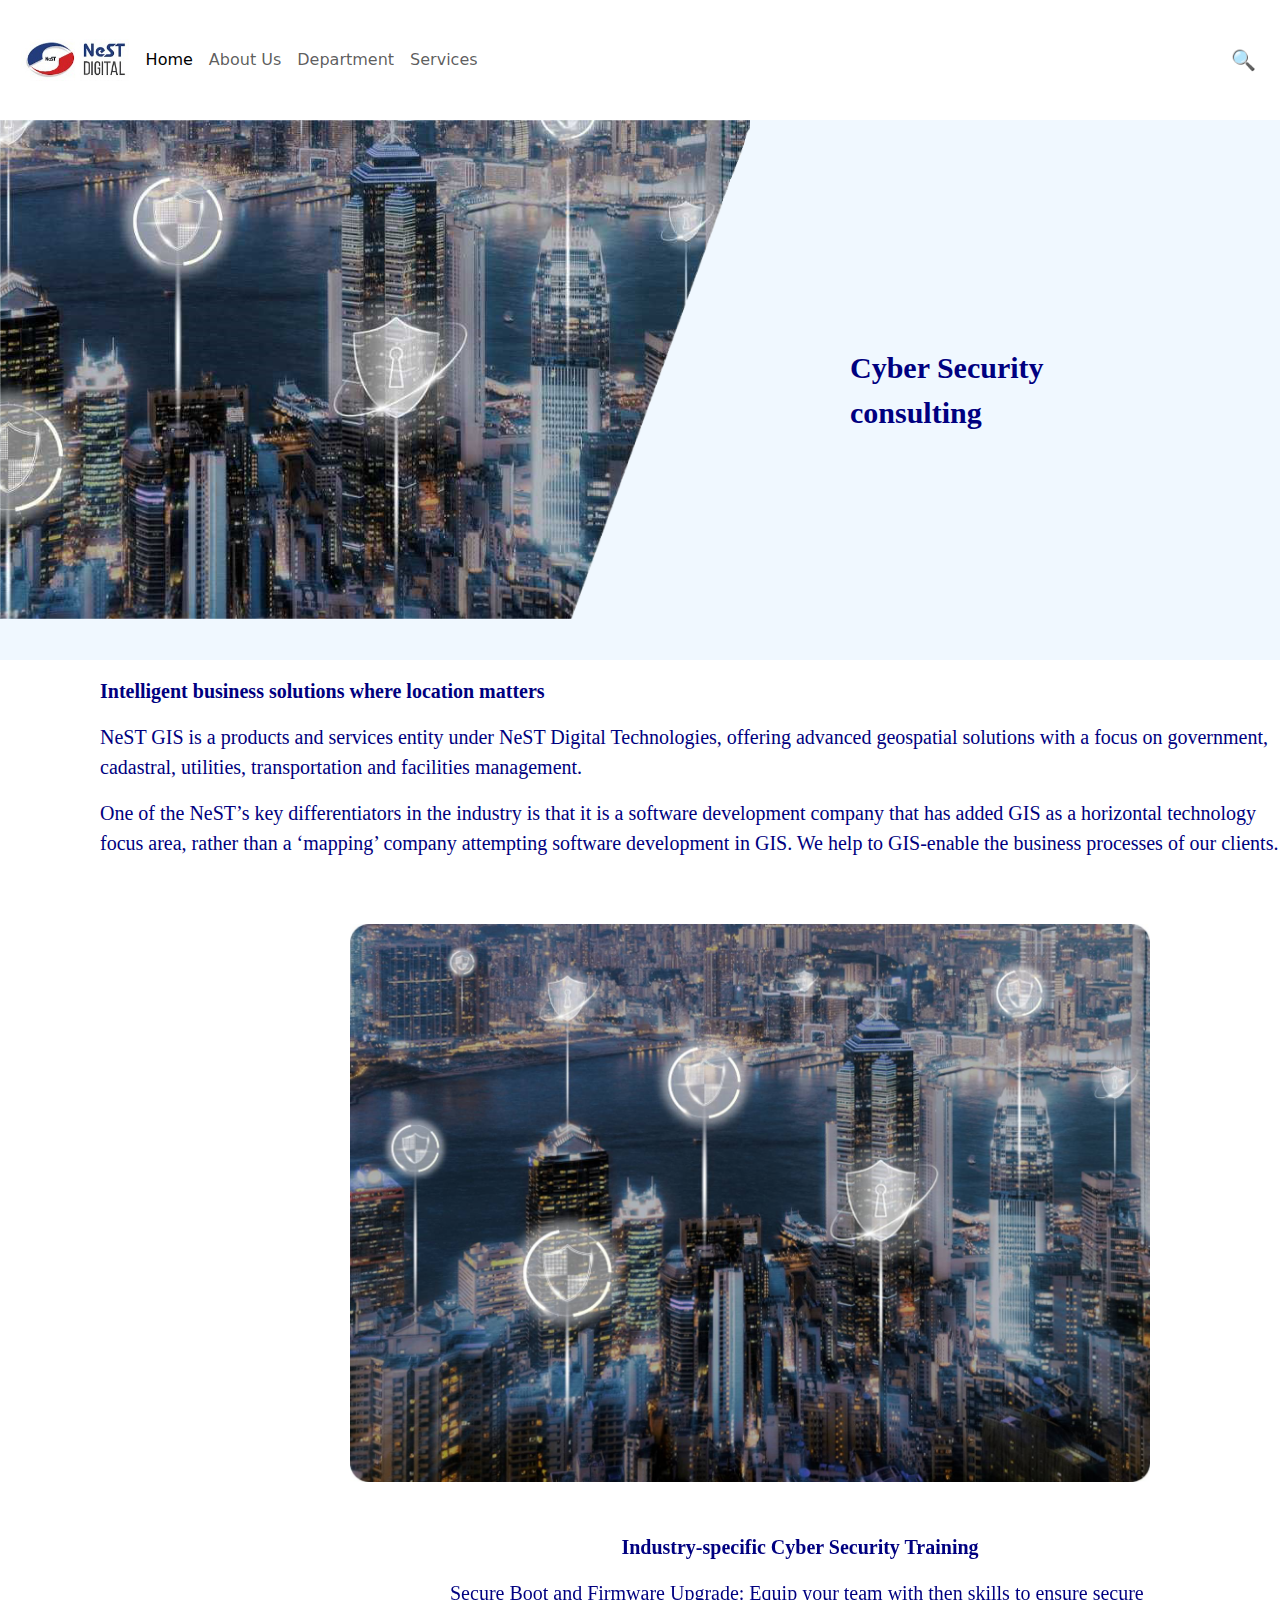
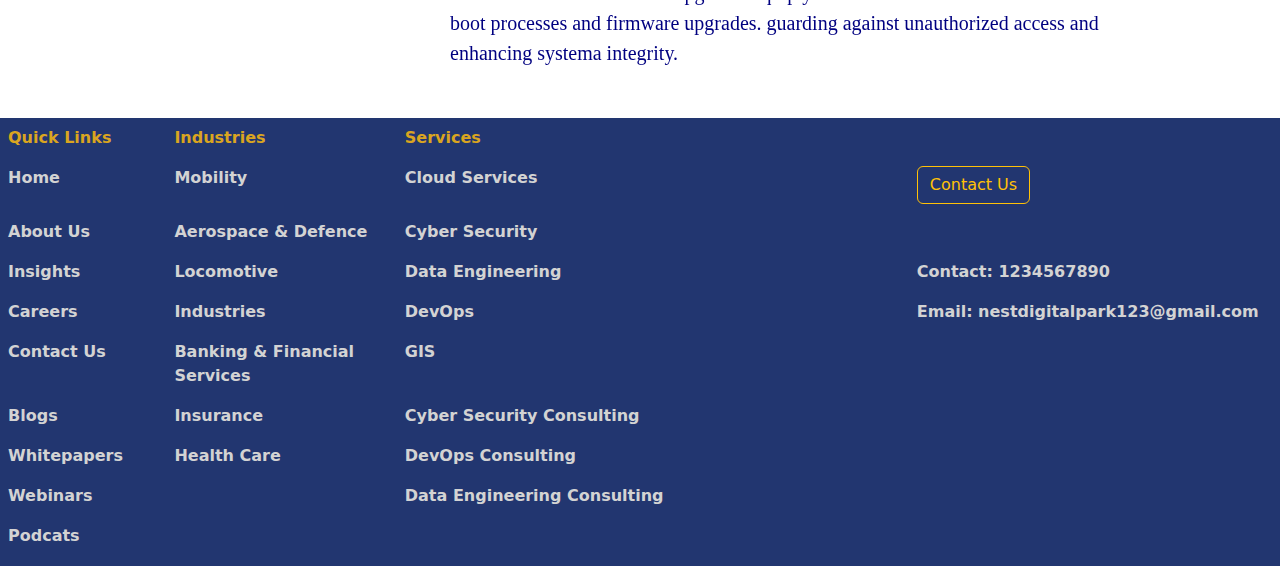
<file: cyberc.html>
<!DOCTYPE html>
<html lang="en">
<head>
    <meta charset="UTF-8">
    <meta name="viewport" content="width=device-width, initial-scale=1.0">
    <title>Cyber Security Consulting</title>
    <link rel="stylesheet" href="style.css">
    <link rel="stylesheet" href="style2.css">
    <style>
      #carouselExampleSlidesOnly{
        padding-left: 350px;
        padding-bottom: 50px;
        align-items: center;
      }
      .class1{
        padding: 50px 50px;
      }
      #class{
        text-align: center;
        padding-top: 50px;
      }
    </style>
    <link href="https://cdn.jsdelivr.net/npm/bootstrap@5.3.3/dist/css/bootstrap.min.css" rel="stylesheet" integrity="sha384-QWTKZyjpPEjISv5WaRU9OFeRpok6YctnYmDr5pNlyT2bRjXh0JMhjY6hW+ALEwIH" crossorigin="anonymous">
</head>
<body>
    <nav class="navbar navbar-expand-lg sticky-top">
        <div class="container-fluid">
            <img src="digital.jpg" width="10%">
          <button class="navbar-toggler" type="button" data-bs-toggle="collapse" data-bs-target="#navbarSupportedContent" aria-controls="navbarSupportedContent" aria-expanded="false" aria-label="Toggle navigation">
            <span class="navbar-toggler-icon"></span>
          </button>
          <div class="collapse navbar-collapse" id="navbarSupportedContent">
            <ul class="navbar-nav me-auto mb-2 mb-lg-0">
              <li class="nav-item">
                <a class="nav-link active" aria-current="page" href="index.html">Home</a>
              </li>
              <li class="nav-item">
                <a class="nav-link" href="about.html">About Us</a>
              </li>
              <li class="nav-item">
                <a class="nav-link" href="department.html">Department</a>
              </li>
              <li class="nav-item">
                <a class="nav-link" href="options.html">Services</a>
              </li>
            </ul>
            <div class="wrap-input-17">
              <div class="search-box">
              <button class="btn-search">🔍</button>
              <input type="text" class="input-search" placeholder="Type to Search...">
              </div>
          </div>
          </div>
          </div>
        </div>
      </nav>
      <img src="cyber.png" class="img-fluid" alt="..." id="tem" style="width: 750px;">
      <p class="start1"><b>Cyber Security consulting</b></p>
      <p class="te"><b>Intelligent business solutions where location matters</b></p>
      <p>NeST GIS is a products and services entity under NeST Digital Technologies, offering advanced geospatial solutions with a focus on government, cadastral, utilities, transportation and facilities management.</p>
      <p class="end">One of the NeST’s key differentiators in the industry is that it is a software development company that has added GIS as a horizontal technology focus area, rather than a ‘mapping’ company attempting software development in GIS. We help to GIS‐enable the business processes of our clients.</p>
    </div>
      <div id="carouselExampleSlidesOnly" class="carousel slide" data-bs-ride="carousel" data-bs-interval="4000">
        <div class="carousel-inner">
          <div class="carousel-item active">
            <div class="card-bouderless" style="width: 800px;">
              <img src="cyberc1.jpg" class="card-img-top" alt="...">
              <div class="card-body">
                <p id="class" class="card-text"><b>Industry-specific Cyber Security Training</b></p>
                <p id="class1" class="card-text">Secure Boot and Firmware Upgrade: Equip your team with then skills to ensure secure boot processes and firmware upgrades. guarding against unauthorized access and enhancing systema integrity.</p>
              </div>
            </div>
          </div>
          <div class="carousel-item" active>
            <div class="card-bouderless" style="width: 800px;">
              <img src="cyberc2.jpg" class="card-img-top" alt="...">
              <div class="card-body">
                <p id="class" class="card-text"><b>Security by Design Consulting</b></p>
                <p id="class1" class="card-text">General Threat Modelling Capabilities: Our consultants perform comprehensive threat modelling to assess vulnerabilities in your digital ecosystem.This proactive approach helps identify potential threats and weaknesses, enabling robust security measures.</p>
              </div>
            </div>
          </div>
          <div class="carousel-item">
            <div class="card-bouderless" style="width: 800px;">
              <img src="cyberc3.jpg" class="card-img-top" alt="...">
              <div class="card-body">
                <p id="class" class="card-text"><b>Advisory SOC Consulting</b></p>
                <p id="class1" class="card-text">Continuous Vigilance: Our Advisory Security Operations Centre (SOC) consulting ensures round-the-clock monitoring, real-time threat detection and expert incident response.</p>
              </div>
            </div>
          </div>
          <div class="carousel-item">
            <div class="card-bouderless" style="width: 800px;">
              <img src="cyberc4.jpg" class="card-img-top" alt="...">
              <div class="card-body">
                <p id="class" class="card-text"><b>Advances Security Testing Consulting</b></p>
                <p id="class1" class="card-text">Strengthened Defences: Our advanced security testing services encompass Static Application Security Testing (SAST), Fuzz Testing. Vulnerability Assessment (VA) and Penetration Testing (PT).</p>
              </div>
            </div>
          </div>
          <div class="carousel-item">
            <div class="card-bouderless" style="width: 800px;">
              <img src="cyberc5.jpg" class="card-img-top" alt="...">
              <div class="card-body">
                <p id="class" class="card-text"><b>End-to-End Security Assessment Consulting</b></p>
                <p id="class1" class="card-text">Requirements for Decommissioning: Our seasoned consultantsa guide you from initial security requirements to post-production cybersecurity support including any decommissioning security activities.</p>
              </div>
            </div>
          </div>
        </div>
      </div>
    </div>
    <div class="set">
      <table class="table table-borderless">
          <thead>
              <tr>
                <td style="color: goldenrod;background-color: #223670; width: 13%;"><b>Quick Links</b></td>
                <td style="background-color: #223670; width: 18%;"><b><a href="department.html" style="text-decoration: none; color: goldenrod;">Industries</a></b></td>
                <td style="background-color: #223670; width: 40%;"><b><a href="options.html" style="text-decoration: none; color: goldenrod;">Services</a></b></td>
              </tr>
            </thead>
            <tbody>
              <tr>
                <td style="color: lightgray; background-color: #223670;"><b>Home</b></td>
                <td style="color: lightgray; background-color: #223670;"><b>Mobility</b></td>
                <td style="color: lightgray; background-color: #223670;"><b>Cloud Services</td>
                  <td style="background-color: #223670; width: 50%;"><a href="contact.html" class="btn btn-outline-warning" tabindex="-1" role="button" aria-disabled="true">Contact Us</a></td>
              </tr>
              <tr>
                <td style="color: lightgray;background-color: #223670;"><b>About Us</b></td>
                <td style="color: lightgray; background-color: #223670;"><b>Aerospace & Defence</b></td>
                <td style="color: lightgray; background-color: #223670;"><b>Cyber Security</b></td>
              </tr>
              <tr>
                  <td style="color: lightgray;background-color: #223670;"><b>Insights</b></td>
                  <td style="color: lightgray; background-color: #223670;"><b>Locomotive</b></td>
                  <td style="color: lightgray; background-color: #223670;"><b>Data Engineering</b></td>
                  <td style="color: lightgray; background-color: #223670;"><b>Contact: 1234567890</b></td>
              </tr>
              <tr>
                  <td style="color: lightgray;background-color: #223670;"><b>Careers</b></td>
                  <td style="color: lightgray; background-color: #223670;"><b>Industries</b></td>
                  <td style="color: lightgray; background-color: #223670;"><b>DevOps</b></td>
                  <td style="color: lightgray; background-color: #223670;"><b>Email: nestdigitalpark123@gmail.com</b></td>
              </tr>
              <tr>
                  <td style="color: lightgray;background-color: #223670;"><b>Contact Us</b></td>
                  <td style="color: lightgray; background-color: #223670;"><b>Banking & Financial Services</b></td>
                  <td style="color: lightgray; background-color: #223670;"><b>GIS</b></td>
              </tr>
              <tr>
                  <td style="color: lightgray;background-color: #223670;"><b>Blogs</b></td>
                  <td style="color: lightgray; background-color: #223670;"><b>Insurance</b></td>
                  <td style="color: lightgray; background-color: #223670;"><b>Cyber Security Consulting</b></td>
              </tr>
              <tr>
                  <td style="color: lightgray;background-color: #223670;"><b>Whitepapers</b></td>
                  <td style="color: lightgray; background-color: #223670;"><b>Health Care</b></td>
                  <td style="color: lightgray; background-color: #223670;"><b>DevOps Consulting</b></td>
              </tr>
              <tr>
                  <td style="color: lightgray;background-color: #223670;"><b>Webinars</b></td>
                  <td style="color: lightgray; background-color: #223670;"><b></b></td>
                  <td style="color: lightgray; background-color: #223670;"><b>Data Engineering Consulting</b></td>
              </tr>
              <tr>
                  <td style="color: lightgray;background-color: #223670;"><b>Podcats</b></td>
              </tr>
            </tbody>
        </table>
  </div>
    <script src="https://cdn.jsdelivr.net/npm/bootstrap@5.3.3/dist/js/bootstrap.bundle.min.js" integrity="sha384-YvpcrYf0tY3lHB60NNkmXc5s9fDVZLESaAA55NDzOxhy9GkcIdslK1eN7N6jIeHz" crossorigin="anonymous"></script>
</body>
</html>
</file>
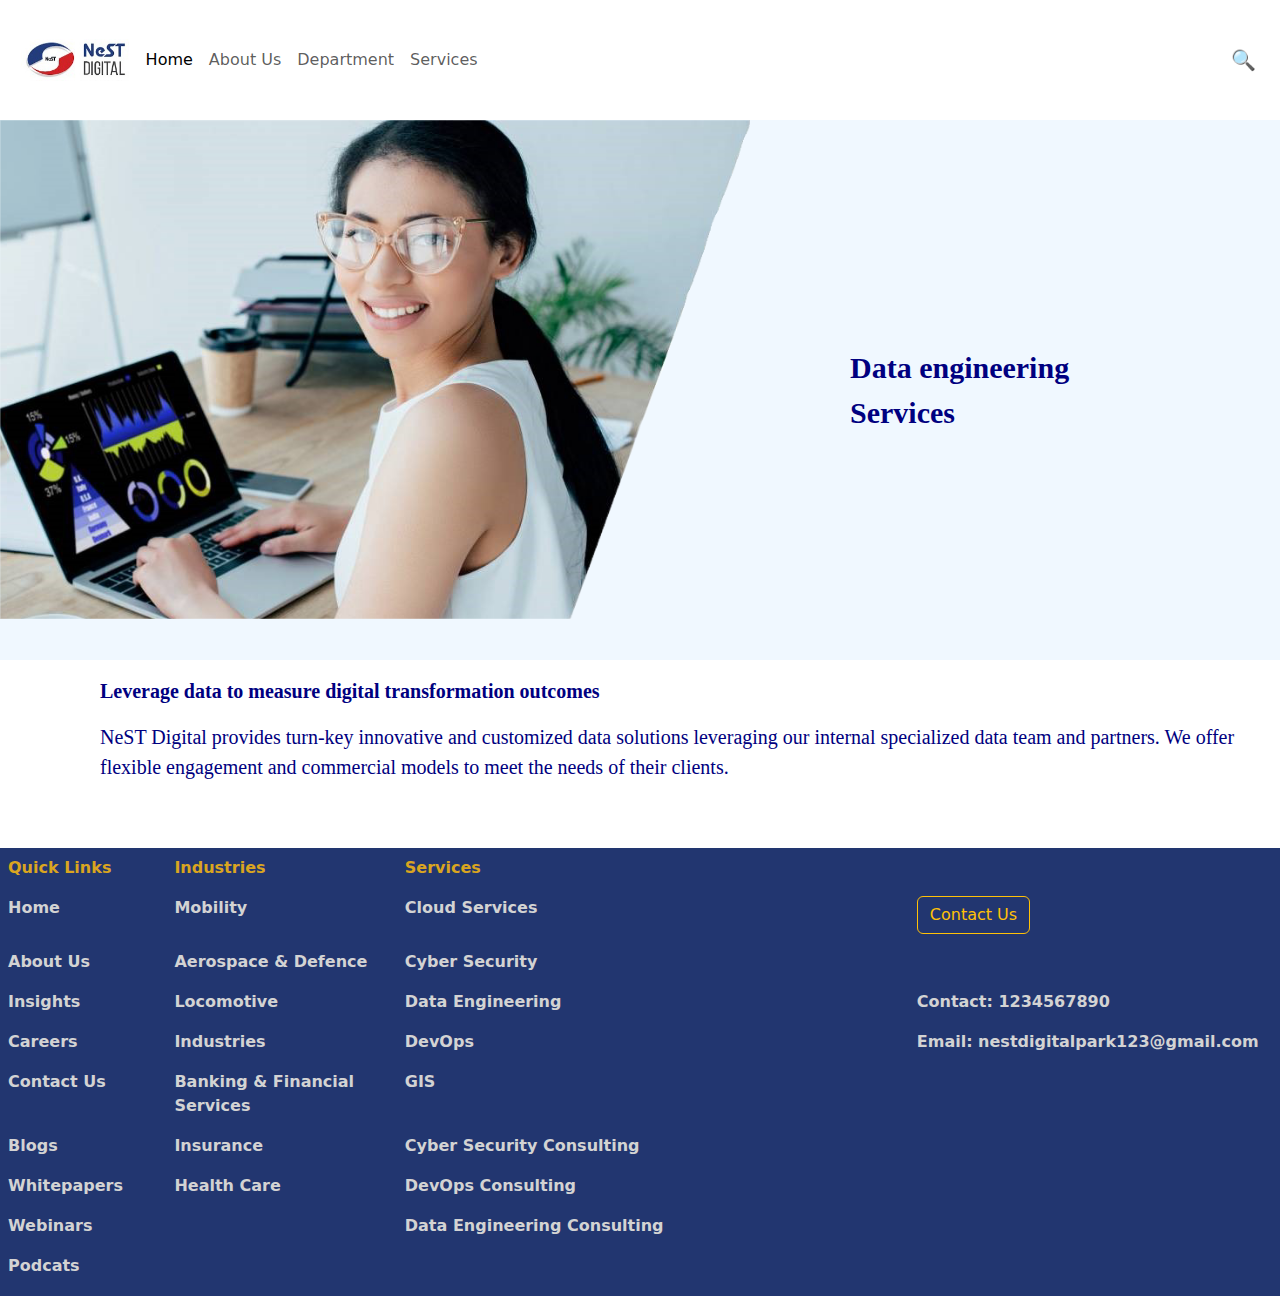
<file: data.html>
<!DOCTYPE html>
<html lang="en">
<head>
    <meta charset="UTF-8">
    <meta name="viewport" content="width=device-width, initial-scale=1.0">
    <title>Data Engineering</title>
    <link rel="stylesheet" href="style.css">
    <link rel="stylesheet" href="style2.css">
    <link href="https://cdn.jsdelivr.net/npm/bootstrap@5.3.3/dist/css/bootstrap.min.css" rel="stylesheet" integrity="sha384-QWTKZyjpPEjISv5WaRU9OFeRpok6YctnYmDr5pNlyT2bRjXh0JMhjY6hW+ALEwIH" crossorigin="anonymous">
</head>
<body>
    <nav class="navbar navbar-expand-lg sticky-top">
        <div class="container-fluid">
            <img src="digital.jpg" width="10%">
          <button class="navbar-toggler" type="button" data-bs-toggle="collapse" data-bs-target="#navbarSupportedContent" aria-controls="navbarSupportedContent" aria-expanded="false" aria-label="Toggle navigation">
            <span class="navbar-toggler-icon"></span>
          </button>
          <div class="collapse navbar-collapse" id="navbarSupportedContent">
            <ul class="navbar-nav me-auto mb-2 mb-lg-0">
              <li class="nav-item">
                <a class="nav-link active" aria-current="page" href="index.html">Home</a>
              </li>
              <li class="nav-item">
                <a class="nav-link" href="about.html">About Us</a>
              </li>
              <li class="nav-item">
                <a class="nav-link" href="department.html">Department</a>
              </li>
              <li class="nav-item">
                <a class="nav-link" href="options.html">Services</a>
              </li>
            </ul>
            <div class="wrap-input-17">
              <div class="search-box">
              <button class="btn-search">🔍</button>
              <input type="text" class="input-search" placeholder="Type to Search...">
              </div>
          </div>
          </div>
          </div>
        </div>
      </nav>
      <div>
        <img src="data.png" class="img-fluid" alt="..." id="tem" style="width: 750px;">
        <p class="start1"><b>Data engineering Services</b></p>
        <p class="te"><b>Leverage data to measure digital transformation outcomes</b></p>
        <p class="end">NeST Digital provides turn-key innovative and customized data solutions leveraging our internal specialized data team and partners. We offer flexible engagement and commercial models to meet the needs of their clients.</p>
      </div>
    <div class="set">
      <table class="table table-borderless">
          <thead>
              <tr>
                <td style="color: goldenrod;background-color: #223670; width: 13%;"><b>Quick Links</b></td>
                <td style="background-color: #223670; width: 18%;"><b><a href="department.html" style="text-decoration: none; color: goldenrod;">Industries</a></b></td>
                <td style="background-color: #223670; width: 40%;"><b><a href="options.html" style="text-decoration: none; color: goldenrod;">Services</a></b></td>
              </tr>
            </thead>
            <tbody>
              <tr>
                <td style="color: lightgray; background-color: #223670;"><b>Home</b></td>
                <td style="color: lightgray; background-color: #223670;"><b>Mobility</b></td>
                <td style="color: lightgray; background-color: #223670;"><b>Cloud Services</td>
                  <td style="background-color: #223670; width: 50%;"><a href="contact.html" class="btn btn-outline-warning" tabindex="-1" role="button" aria-disabled="true">Contact Us</a></td>
              </tr>
              <tr>
                <td style="color: lightgray;background-color: #223670;"><b>About Us</b></td>
                <td style="color: lightgray; background-color: #223670;"><b>Aerospace & Defence</b></td>
                <td style="color: lightgray; background-color: #223670;"><b>Cyber Security</b></td>
              </tr>
              <tr>
                  <td style="color: lightgray;background-color: #223670;"><b>Insights</b></td>
                  <td style="color: lightgray; background-color: #223670;"><b>Locomotive</b></td>
                  <td style="color: lightgray; background-color: #223670;"><b>Data Engineering</b></td>
                  <td style="color: lightgray; background-color: #223670;"><b>Contact: 1234567890</b></td>
              </tr>
              <tr>
                  <td style="color: lightgray;background-color: #223670;"><b>Careers</b></td>
                  <td style="color: lightgray; background-color: #223670;"><b>Industries</b></td>
                  <td style="color: lightgray; background-color: #223670;"><b>DevOps</b></td>
                  <td style="color: lightgray; background-color: #223670;"><b>Email: nestdigitalpark123@gmail.com</b></td>
              </tr>
              <tr>
                  <td style="color: lightgray;background-color: #223670;"><b>Contact Us</b></td>
                  <td style="color: lightgray; background-color: #223670;"><b>Banking & Financial Services</b></td>
                  <td style="color: lightgray; background-color: #223670;"><b>GIS</b></td>
              </tr>
              <tr>
                  <td style="color: lightgray;background-color: #223670;"><b>Blogs</b></td>
                  <td style="color: lightgray; background-color: #223670;"><b>Insurance</b></td>
                  <td style="color: lightgray; background-color: #223670;"><b>Cyber Security Consulting</b></td>
              </tr>
              <tr>
                  <td style="color: lightgray;background-color: #223670;"><b>Whitepapers</b></td>
                  <td style="color: lightgray; background-color: #223670;"><b>Health Care</b></td>
                  <td style="color: lightgray; background-color: #223670;"><b>DevOps Consulting</b></td>
              </tr>
              <tr>
                  <td style="color: lightgray;background-color: #223670;"><b>Webinars</b></td>
                  <td style="color: lightgray; background-color: #223670;"><b></b></td>
                  <td style="color: lightgray; background-color: #223670;"><b>Data Engineering Consulting</b></td>
              </tr>
              <tr>
                  <td style="color: lightgray;background-color: #223670;"><b>Podcats</b></td>
              </tr>
            </tbody>
        </table>
  </div>
    <script src="https://cdn.jsdelivr.net/npm/bootstrap@5.3.3/dist/js/bootstrap.bundle.min.js" integrity="sha384-YvpcrYf0tY3lHB60NNkmXc5s9fDVZLESaAA55NDzOxhy9GkcIdslK1eN7N6jIeHz" crossorigin="anonymous"></script>
</body>
</html>
</file>
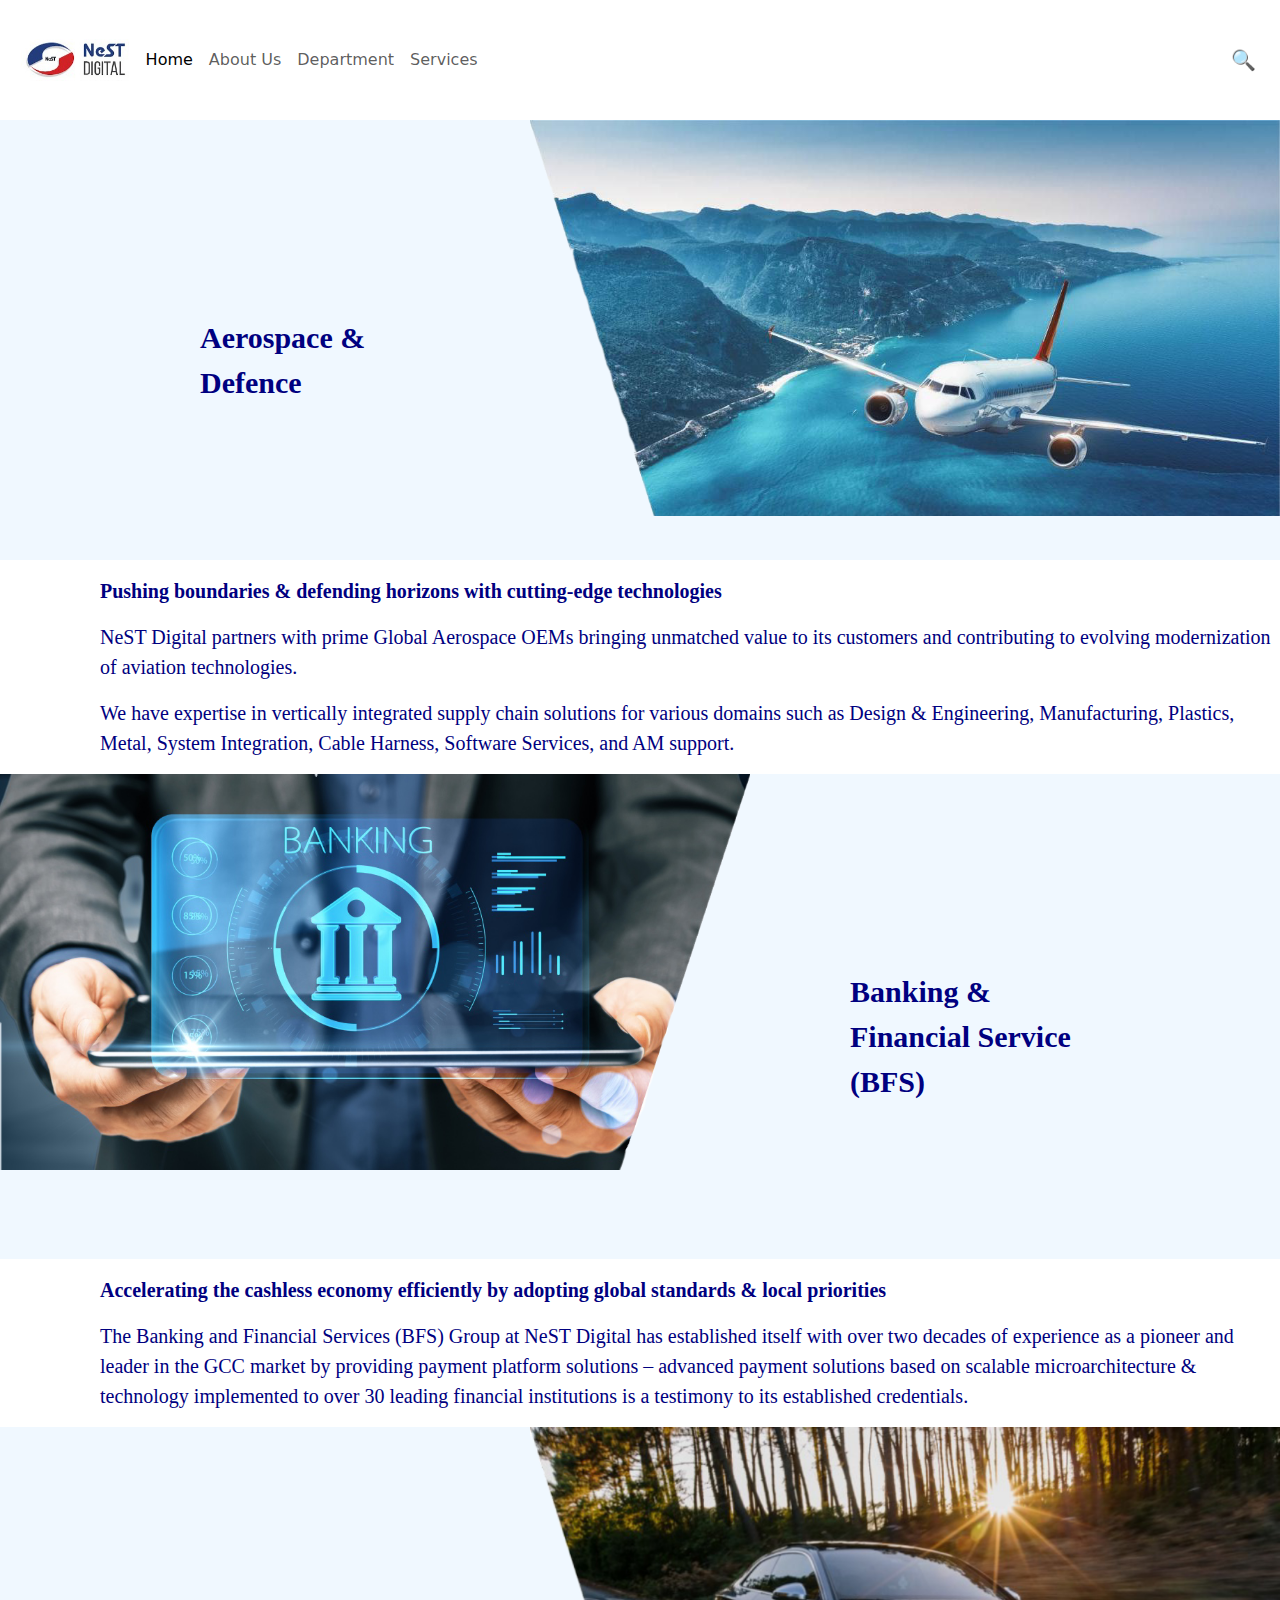
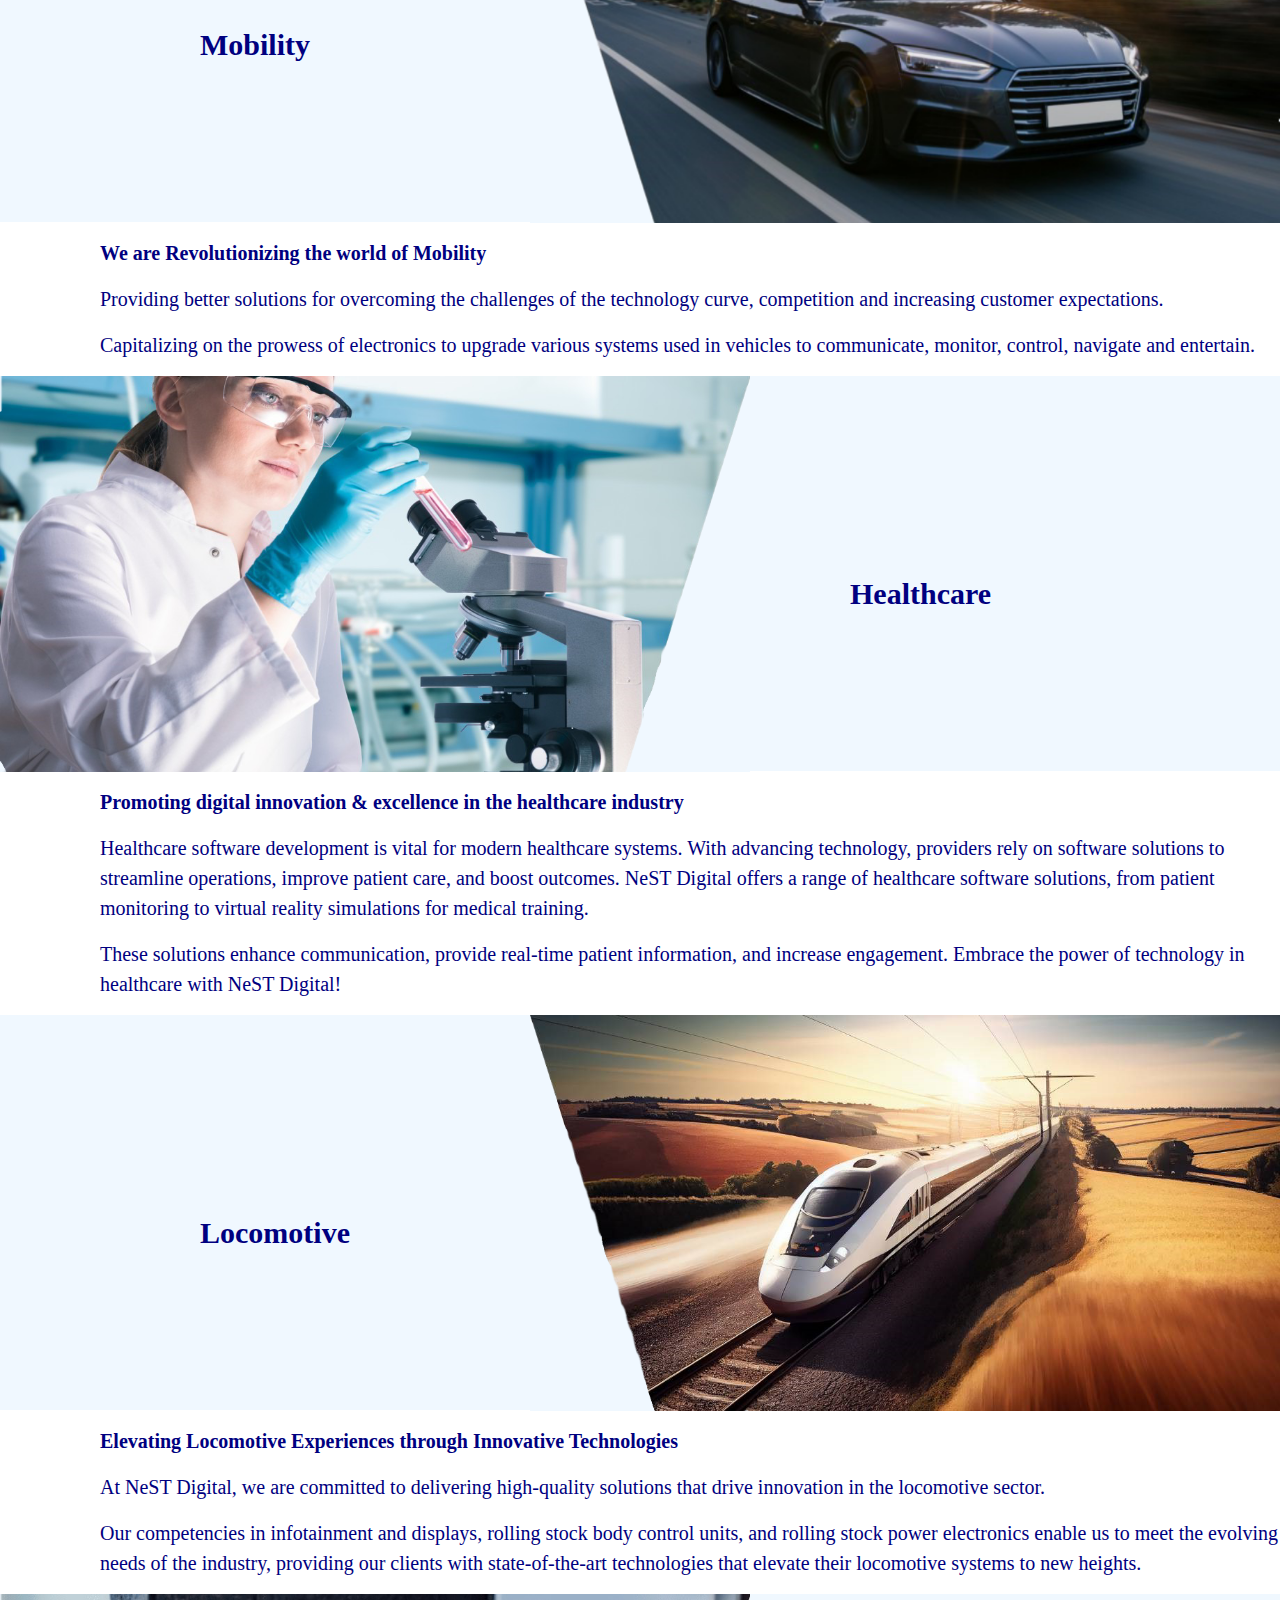
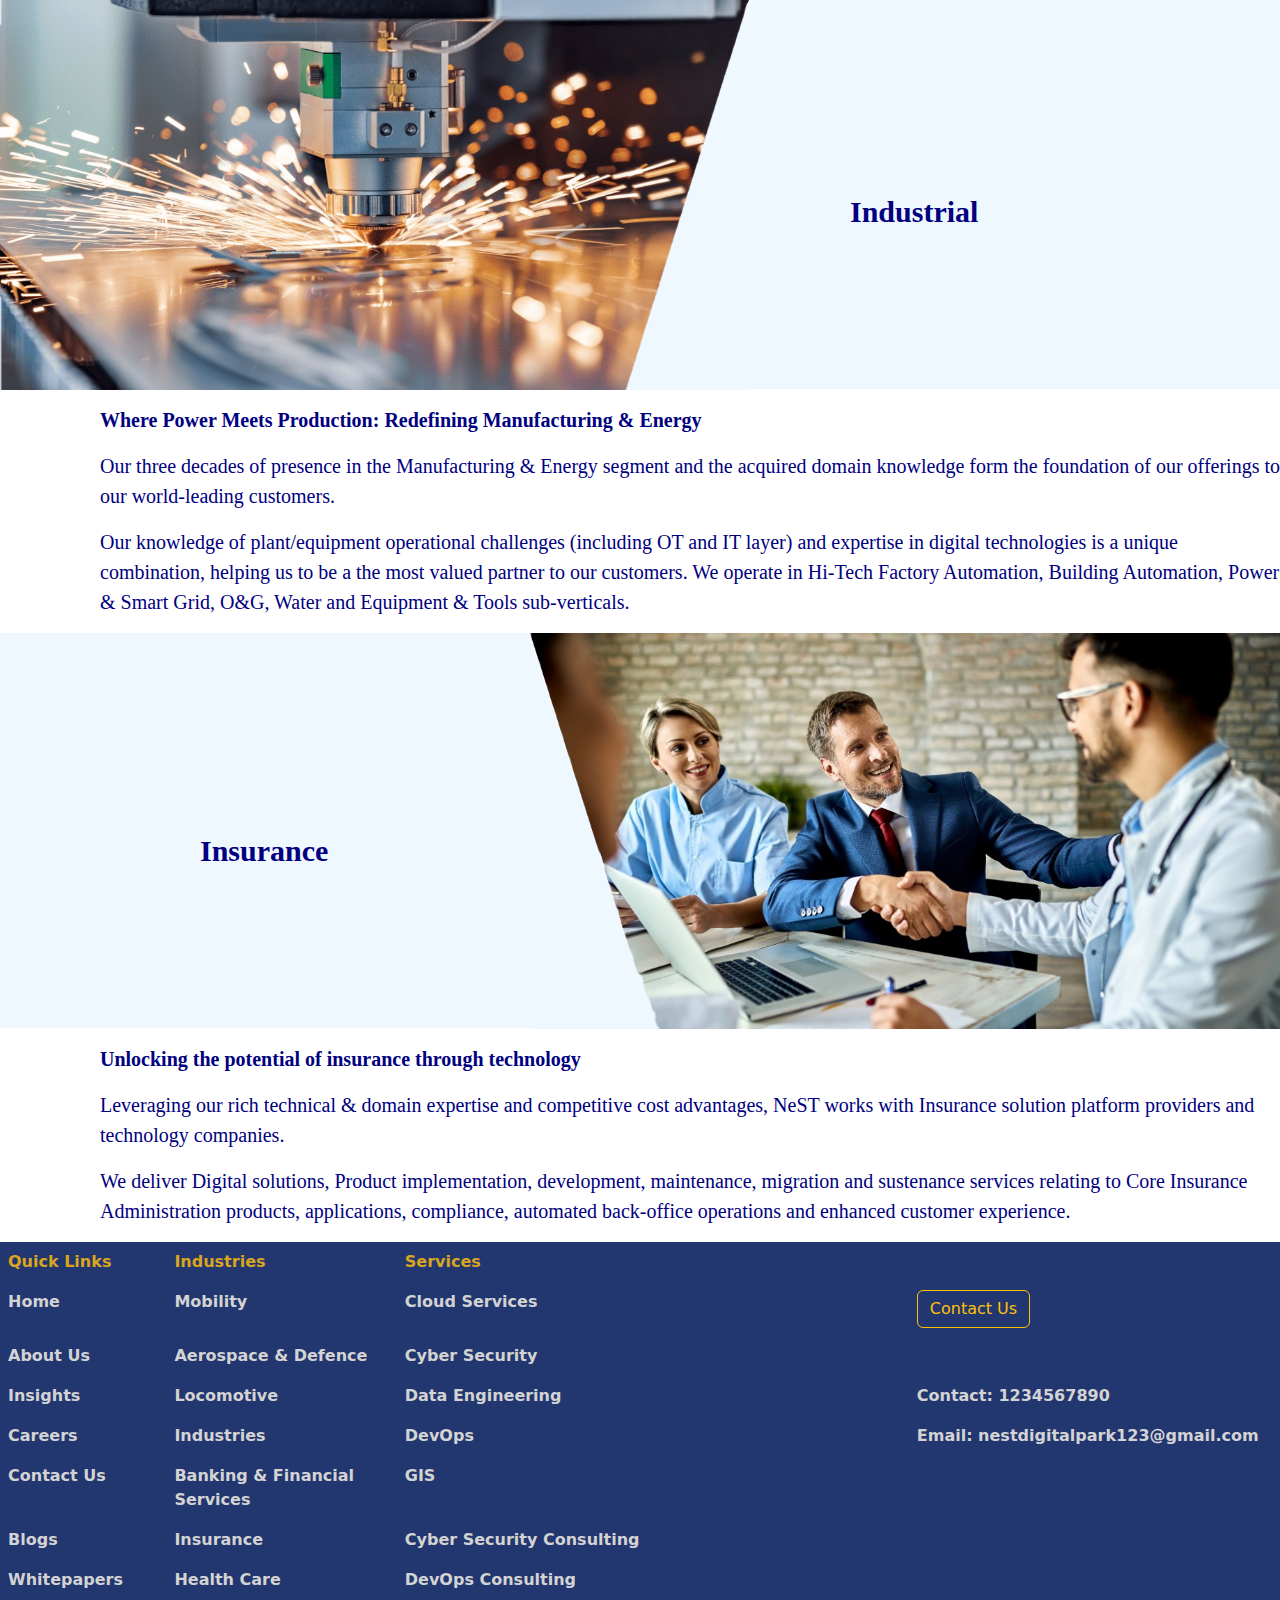
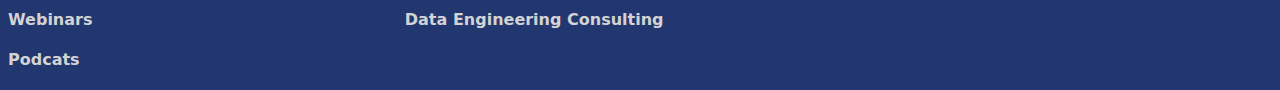
<file: department.html>
<!DOCTYPE html>
<html lang="en">
<head>
    <meta charset="UTF-8">
    <meta name="viewport" content="width=device-width, initial-scale=1.0">
    <title>Department</title>
    <link rel="stylesheet" href="style.css">
    <style>
        .img-fluid{
        float: right;
        }
        .start1{
        padding-right: 200px;
        padding-top: 195px;
        padding-bottom: 155px;
        padding-left: 850px;
        background-color: aliceblue;
        color: navy;
        font-family: "segoe ui";
        font-size: 30px;
        }
        .start{
        padding-right: 850px;
        padding-top: 195px;
        padding-bottom: 155px;
        padding-left: 200px;
        background-color: aliceblue;
        color: navy;
        font-family: "segoe ui";
        font-size: 30px;
        }
        .img-fluid{
        width: 50%;
        background-color: aliceblue;
        }
        .te{
        color: navy;
        font-family: "segoe ui";
        font-size: 20px;
        padding-left: 100px;
        }
        p{
        color: navy;
        font-family: "segoe ui";
        font-size: 20px;
        padding-left: 100px;
        }
        #tem{
        background-color: aliceblue;
        float: left;
        }
      </style>
    <link href="https://cdn.jsdelivr.net/npm/bootstrap@5.3.3/dist/css/bootstrap.min.css" rel="stylesheet" integrity="sha384-QWTKZyjpPEjISv5WaRU9OFeRpok6YctnYmDr5pNlyT2bRjXh0JMhjY6hW+ALEwIH" crossorigin="anonymous">
</head>
<body>
    <nav class="navbar navbar-expand-lg sticky-top">
        <div class="container-fluid">
            <img src="digital.jpg" width="10%">
          <button class="navbar-toggler" type="button" data-bs-toggle="collapse" data-bs-target="#navbarSupportedContent" aria-controls="navbarSupportedContent" aria-expanded="false" aria-label="Toggle navigation">
            <span class="navbar-toggler-icon"></span>
          </button>
          <div class="collapse navbar-collapse" id="navbarSupportedContent">
            <ul class="navbar-nav me-auto mb-2 mb-lg-0">
              <li class="nav-item">
                <a class="nav-link active" aria-current="page" href="index.html">Home</a>
              </li>
              <li class="nav-item">
                <a class="nav-link" href="about.html">About Us</a>
              </li>
              <li class="nav-item">
                <a class="nav-link" href="department.html">Department</a>
              </li>
              <li class="nav-item">
                <a class="nav-link" href="options.html">Services</a>
              </li>
            </ul>
            <div class="wrap-input-17">
              <div class="search-box">
              <button class="btn-search">🔍</button>
              <input type="text" class="input-search" placeholder="Type to Search...">
              </div>
          </div>
          </div>
          </div>
        </div>
      </nav>
      <div>
      <img src="aero.png" class="img-fluid" alt="..." id="temp" style="width: 750px;">
      <p class="start"><b>Aerospace & Defence</b></p>
      <p class="te"><b>Pushing boundaries & defending horizons with cutting-edge technologies</b></p>
      <p>NeST Digital partners with prime Global Aerospace OEMs bringing unmatched value to its customers and contributing to evolving modernization of aviation technologies.</p>
      <p>We have expertise in vertically integrated supply chain solutions for various domains such as Design & Engineering, Manufacturing, Plastics, Metal, System Integration, Cable Harness, Software Services, and AM support.</p>
    </div>
    <div>
      <img src="bank.png" class="img-fluid" alt="..." id="tem" style="width: 750px;">
      <p class="start1"><b>Banking & Financial Service (BFS)</b></p>
      <p class="te"><b>Accelerating the cashless economy efficiently by adopting global standards & local priorities</b></p>
      <p>The Banking and Financial Services (BFS) Group at NeST Digital has established itself with over two decades of experience as a pioneer and leader in the GCC market by providing payment platform solutions – advanced payment solutions based on scalable microarchitecture & technology implemented to over 30 leading financial institutions is a testimony to its established credentials.</p>
    </div>
    <div>
      <img src="mobility.png" class="img-fluid" alt="..." id="temp" style="width: 750px;">
      <p class="start"><b>Mobility</b></p>
      <p class="te"><b>We are Revolutionizing the world of Mobility</b></p>
      <p>Providing better solutions for overcoming the challenges of the technology curve, competition and increasing customer expectations.</p>
      <p>Capitalizing on the prowess of electronics to upgrade various systems used in vehicles to communicate, monitor, control, navigate and entertain.</p>
    </div>
    <div>
      <img src="health.png" class="img-fluid" alt="..." id="tem" style="width: 750px;">
      <p class="start1"><b>Healthcare</b></p>
      <p class="te"><b>Promoting digital innovation & excellence in the healthcare industry</b></p>
      <p>Healthcare software development is vital for modern healthcare systems. With advancing technology, providers rely on software solutions to streamline operations, improve patient care, and boost outcomes. NeST Digital offers a range of healthcare software solutions, from patient monitoring to virtual reality simulations for medical training.</p>
      <p>These solutions enhance communication, provide real-time patient information, and increase engagement. Embrace the power of technology in healthcare with NeST Digital!</p>
    </div>
    <div>
      <img src="locomotive.png" class="img-fluid" alt="..." id="temp" style="width: 750px;">
      <p class="start"><b>Locomotive</b></p>
      <p class="te"><b>Elevating Locomotive Experiences through Innovative Technologies</b></p>
      <p>At NeST Digital, we are committed to delivering high-quality solutions that drive innovation in the locomotive sector.</p>
      <p>Our competencies in infotainment and displays, rolling stock body control units, and rolling stock power electronics enable us to meet the evolving needs of the industry, providing our clients with state-of-the-art technologies that elevate their locomotive systems to new heights.</p>
    </div>
      <div>
      <img src="industrial.png" class="img-fluid" alt="..." id="tem" style="width: 750px;">
      <p class="start1"><b>Industrial</b></p>
      <p class="te"><b>Where Power Meets Production: Redefining Manufacturing & Energy</b></p>
      <p>Our three decades of presence in the Manufacturing & Energy segment and the acquired domain knowledge form the foundation of our offerings to our world-leading customers.</p>
      <p>Our knowledge of plant/equipment operational challenges (including OT and IT layer) and expertise in digital technologies is a unique combination, helping us to be a the most valued partner to our customers. We operate in Hi-Tech Factory Automation, Building Automation, Power & Smart Grid, O&G, Water and Equipment & Tools sub-verticals.</p>
    </div>
    <div>
      <img src="insurance.png" class="img-fluid" alt="..." id="temp" style="width: 750px;">
      <p class="start"><b>Insurance</b></p>
      <p class="te"><b>Unlocking the potential of insurance through technology</b></p>
      <p>Leveraging our rich technical & domain expertise and competitive cost advantages, NeST works with Insurance solution platform providers and technology companies.</p>
      <p>We deliver Digital solutions, Product implementation, development, maintenance, migration and sustenance services relating to Core Insurance Administration products, applications, compliance, automated back-office operations and enhanced customer experience.</p>
    </div>
    <div class="set">
        <table class="table table-borderless">
            <thead>
                <tr>
                  <td style="color: goldenrod;background-color: #223670; width: 13%;"><b>Quick Links</b></td>
                  <td style="background-color: #223670; width: 18%;"><b><a href="department.html" style="text-decoration: none; color: goldenrod;">Industries</a></b></td>
                  <td style="background-color: #223670; width: 40%;"><b><a href="options.html" style="text-decoration: none; color: goldenrod;">Services</a></b></td>
                </tr>
              </thead>
              <tbody>
                <tr>
                  <td style="color: lightgray; background-color: #223670;"><b>Home</b></td>
                  <td style="color: lightgray; background-color: #223670;"><b>Mobility</b></td>
                  <td style="color: lightgray; background-color: #223670;"><b>Cloud Services</td>
                    <td style="background-color: #223670; width: 50%;"><a href="contact.html" class="btn btn-outline-warning" tabindex="-1" role="button" aria-disabled="true">Contact Us</a></td>
                </tr>
                <tr>
                  <td style="color: lightgray;background-color: #223670;"><b>About Us</b></td>
                  <td style="color: lightgray; background-color: #223670;"><b>Aerospace & Defence</b></td>
                  <td style="color: lightgray; background-color: #223670;"><b>Cyber Security</b></td>
                </tr>
                <tr>
                    <td style="color: lightgray;background-color: #223670;"><b>Insights</b></td>
                    <td style="color: lightgray; background-color: #223670;"><b>Locomotive</b></td>
                    <td style="color: lightgray; background-color: #223670;"><b>Data Engineering</b></td>
                    <td style="color: lightgray; background-color: #223670;"><b>Contact: 1234567890</b></td>
                </tr>
                <tr>
                    <td style="color: lightgray;background-color: #223670;"><b>Careers</b></td>
                    <td style="color: lightgray; background-color: #223670;"><b>Industries</b></td>
                    <td style="color: lightgray; background-color: #223670;"><b>DevOps</b></td>
                    <td style="color: lightgray; background-color: #223670;"><b>Email: nestdigitalpark123@gmail.com</b></td>
                </tr>
                <tr>
                    <td style="color: lightgray;background-color: #223670;"><b>Contact Us</b></td>
                    <td style="color: lightgray; background-color: #223670;"><b>Banking & Financial Services</b></td>
                    <td style="color: lightgray; background-color: #223670;"><b>GIS</b></td>
                </tr>
                <tr>
                    <td style="color: lightgray;background-color: #223670;"><b>Blogs</b></td>
                    <td style="color: lightgray; background-color: #223670;"><b>Insurance</b></td>
                    <td style="color: lightgray; background-color: #223670;"><b>Cyber Security Consulting</b></td>
                </tr>
                <tr>
                    <td style="color: lightgray;background-color: #223670;"><b>Whitepapers</b></td>
                    <td style="color: lightgray; background-color: #223670;"><b>Health Care</b></td>
                    <td style="color: lightgray; background-color: #223670;"><b>DevOps Consulting</b></td>
                </tr>
                <tr>
                    <td style="color: lightgray;background-color: #223670;"><b>Webinars</b></td>
                    <td style="color: lightgray; background-color: #223670;"><b></b></td>
                    <td style="color: lightgray; background-color: #223670;"><b>Data Engineering Consulting</b></td>
                </tr>
                <tr>
                    <td style="color: lightgray;background-color: #223670;"><b>Podcats</b></td>
                </tr>
              </tbody>
          </table>
    </div>
    <script src="https://cdn.jsdelivr.net/npm/bootstrap@5.3.3/dist/js/bootstrap.bundle.min.js" integrity="sha384-YvpcrYf0tY3lHB60NNkmXc5s9fDVZLESaAA55NDzOxhy9GkcIdslK1eN7N6jIeHz" crossorigin="anonymous"></script>
</body>
</html>
</file>
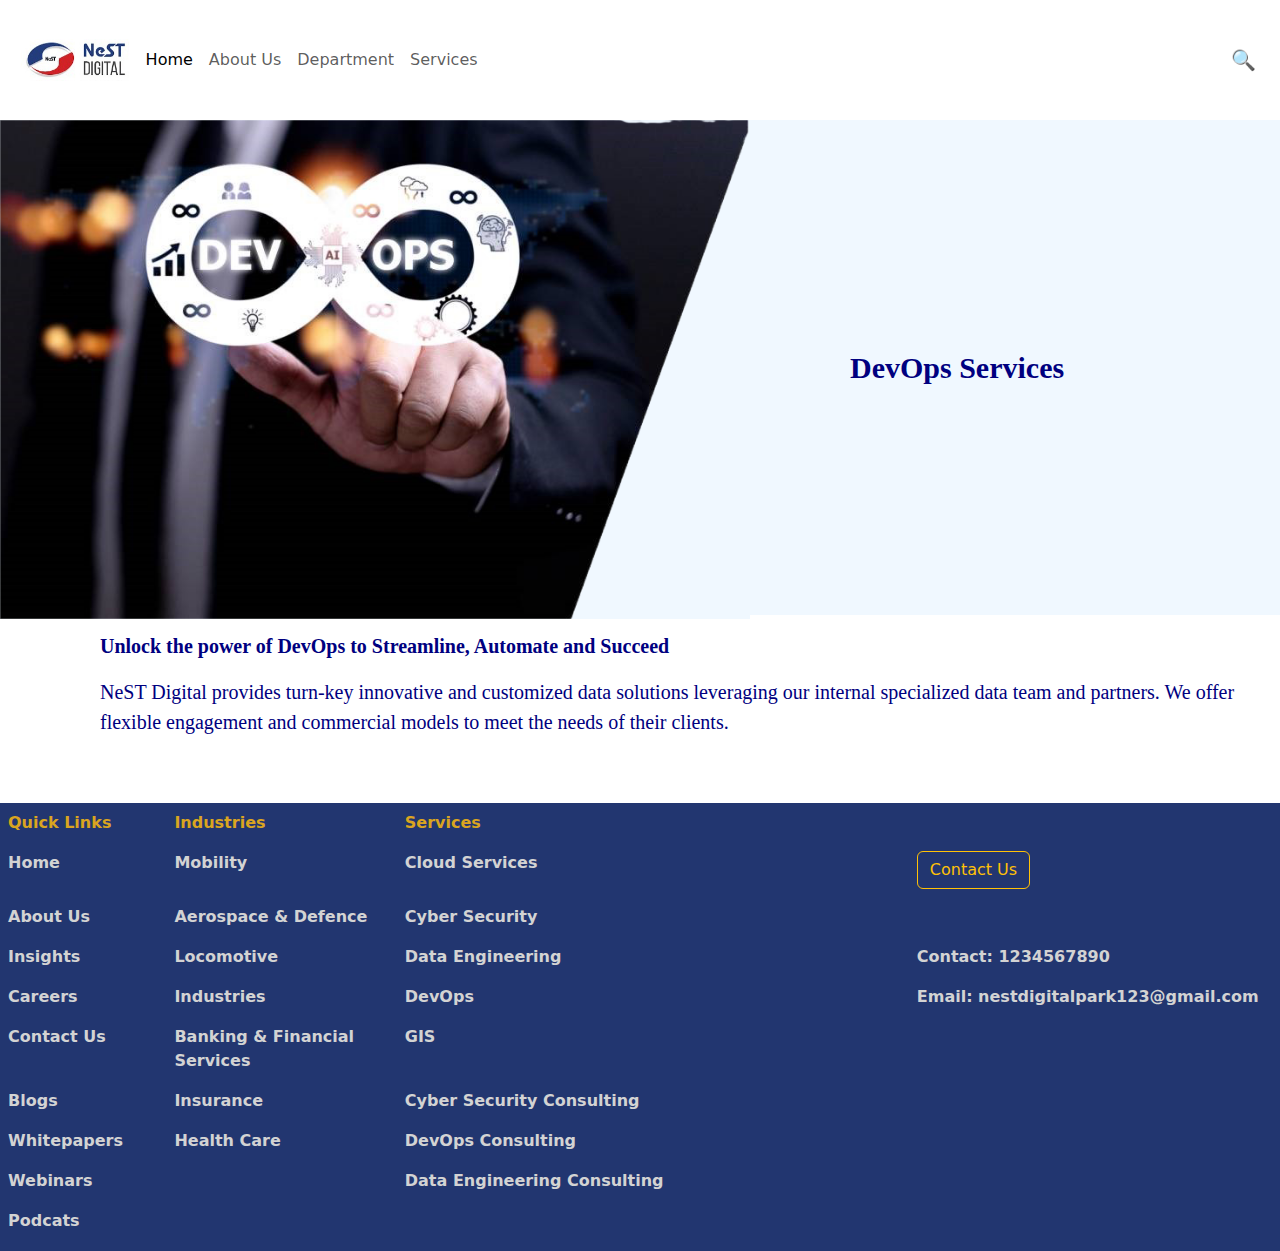
<file: devops.html>
<!DOCTYPE html>
<html lang="en">
<head>
    <meta charset="UTF-8">
    <meta name="viewport" content="width=device-width, initial-scale=1.0">
    <title>DevOps</title>
    <link rel="stylesheet" href="style.css">
    <link rel="stylesheet" href="style2.css">
    <link href="https://cdn.jsdelivr.net/npm/bootstrap@5.3.3/dist/css/bootstrap.min.css" rel="stylesheet" integrity="sha384-QWTKZyjpPEjISv5WaRU9OFeRpok6YctnYmDr5pNlyT2bRjXh0JMhjY6hW+ALEwIH" crossorigin="anonymous">
</head>
<body>
    <nav class="navbar navbar-expand-lg sticky-top">
        <div class="container-fluid">
            <img src="digital.jpg" width="10%">
          <button class="navbar-toggler" type="button" data-bs-toggle="collapse" data-bs-target="#navbarSupportedContent" aria-controls="navbarSupportedContent" aria-expanded="false" aria-label="Toggle navigation">
            <span class="navbar-toggler-icon"></span>
          </button>
          <div class="collapse navbar-collapse" id="navbarSupportedContent">
            <ul class="navbar-nav me-auto mb-2 mb-lg-0">
              <li class="nav-item">
                <a class="nav-link active" aria-current="page" href="index.html">Home</a>
              </li>
              <li class="nav-item">
                <a class="nav-link" href="about.html">About Us</a>
              </li>
              <li class="nav-item">
                <a class="nav-link" href="department.html">Department</a>
              </li>
              <li class="nav-item">
                <a class="nav-link" href="options.html">Services</a>
              </li>
            </ul>
            <div class="wrap-input-17">
              <div class="search-box">
              <button class="btn-search">🔍</button>
              <input type="text" class="input-search" placeholder="Type to Search...">
              </div>
          </div>
          </div>
          </div>
        </div>
      </nav>
      <img src="devops.png" class="img-fluid" alt="..." id="tem" style="width: 750px;">
      <p class="start1"><b>DevOps Services</b></p>
      <p class="te"><b>Unlock the power of DevOps to Streamline, Automate and Succeed</b></p>
      <p class="end">NeST Digital provides turn-key innovative and customized data solutions leveraging our internal specialized data team and partners. We offer flexible engagement and commercial models to meet the needs of their clients.</p>
    </div>
    <div class="set">
      <table class="table table-borderless">
          <thead>
              <tr>
                <td style="color: goldenrod;background-color: #223670; width: 13%;"><b>Quick Links</b></td>
                <td style="background-color: #223670; width: 18%;"><b><a href="department.html" style="text-decoration: none; color: goldenrod;">Industries</a></b></td>
                <td style="background-color: #223670; width: 40%;"><b><a href="options.html" style="text-decoration: none; color: goldenrod;">Services</a></b></td>
              </tr>
            </thead>
            <tbody>
              <tr>
                <td style="color: lightgray; background-color: #223670;"><b>Home</b></td>
                <td style="color: lightgray; background-color: #223670;"><b>Mobility</b></td>
                <td style="color: lightgray; background-color: #223670;"><b>Cloud Services</td>
                  <td style="background-color: #223670; width: 50%;"><a href="contact.html" class="btn btn-outline-warning" tabindex="-1" role="button" aria-disabled="true">Contact Us</a></td>
              </tr>
              <tr>
                <td style="color: lightgray;background-color: #223670;"><b>About Us</b></td>
                <td style="color: lightgray; background-color: #223670;"><b>Aerospace & Defence</b></td>
                <td style="color: lightgray; background-color: #223670;"><b>Cyber Security</b></td>
              </tr>
              <tr>
                  <td style="color: lightgray;background-color: #223670;"><b>Insights</b></td>
                  <td style="color: lightgray; background-color: #223670;"><b>Locomotive</b></td>
                  <td style="color: lightgray; background-color: #223670;"><b>Data Engineering</b></td>
                  <td style="color: lightgray; background-color: #223670;"><b>Contact: 1234567890</b></td>
              </tr>
              <tr>
                  <td style="color: lightgray;background-color: #223670;"><b>Careers</b></td>
                  <td style="color: lightgray; background-color: #223670;"><b>Industries</b></td>
                  <td style="color: lightgray; background-color: #223670;"><b>DevOps</b></td>
                  <td style="color: lightgray; background-color: #223670;"><b>Email: nestdigitalpark123@gmail.com</b></td>
              </tr>
              <tr>
                  <td style="color: lightgray;background-color: #223670;"><b>Contact Us</b></td>
                  <td style="color: lightgray; background-color: #223670;"><b>Banking & Financial Services</b></td>
                  <td style="color: lightgray; background-color: #223670;"><b>GIS</b></td>
              </tr>
              <tr>
                  <td style="color: lightgray;background-color: #223670;"><b>Blogs</b></td>
                  <td style="color: lightgray; background-color: #223670;"><b>Insurance</b></td>
                  <td style="color: lightgray; background-color: #223670;"><b>Cyber Security Consulting</b></td>
              </tr>
              <tr>
                  <td style="color: lightgray;background-color: #223670;"><b>Whitepapers</b></td>
                  <td style="color: lightgray; background-color: #223670;"><b>Health Care</b></td>
                  <td style="color: lightgray; background-color: #223670;"><b>DevOps Consulting</b></td>
              </tr>
              <tr>
                  <td style="color: lightgray;background-color: #223670;"><b>Webinars</b></td>
                  <td style="color: lightgray; background-color: #223670;"><b></b></td>
                  <td style="color: lightgray; background-color: #223670;"><b>Data Engineering Consulting</b></td>
              </tr>
              <tr>
                  <td style="color: lightgray;background-color: #223670;"><b>Podcats</b></td>
              </tr>
            </tbody>
        </table>
  </div>
    <script src="https://cdn.jsdelivr.net/npm/bootstrap@5.3.3/dist/js/bootstrap.bundle.min.js" integrity="sha384-YvpcrYf0tY3lHB60NNkmXc5s9fDVZLESaAA55NDzOxhy9GkcIdslK1eN7N6jIeHz" crossorigin="anonymous"></script>
</body>
</html>
</file>
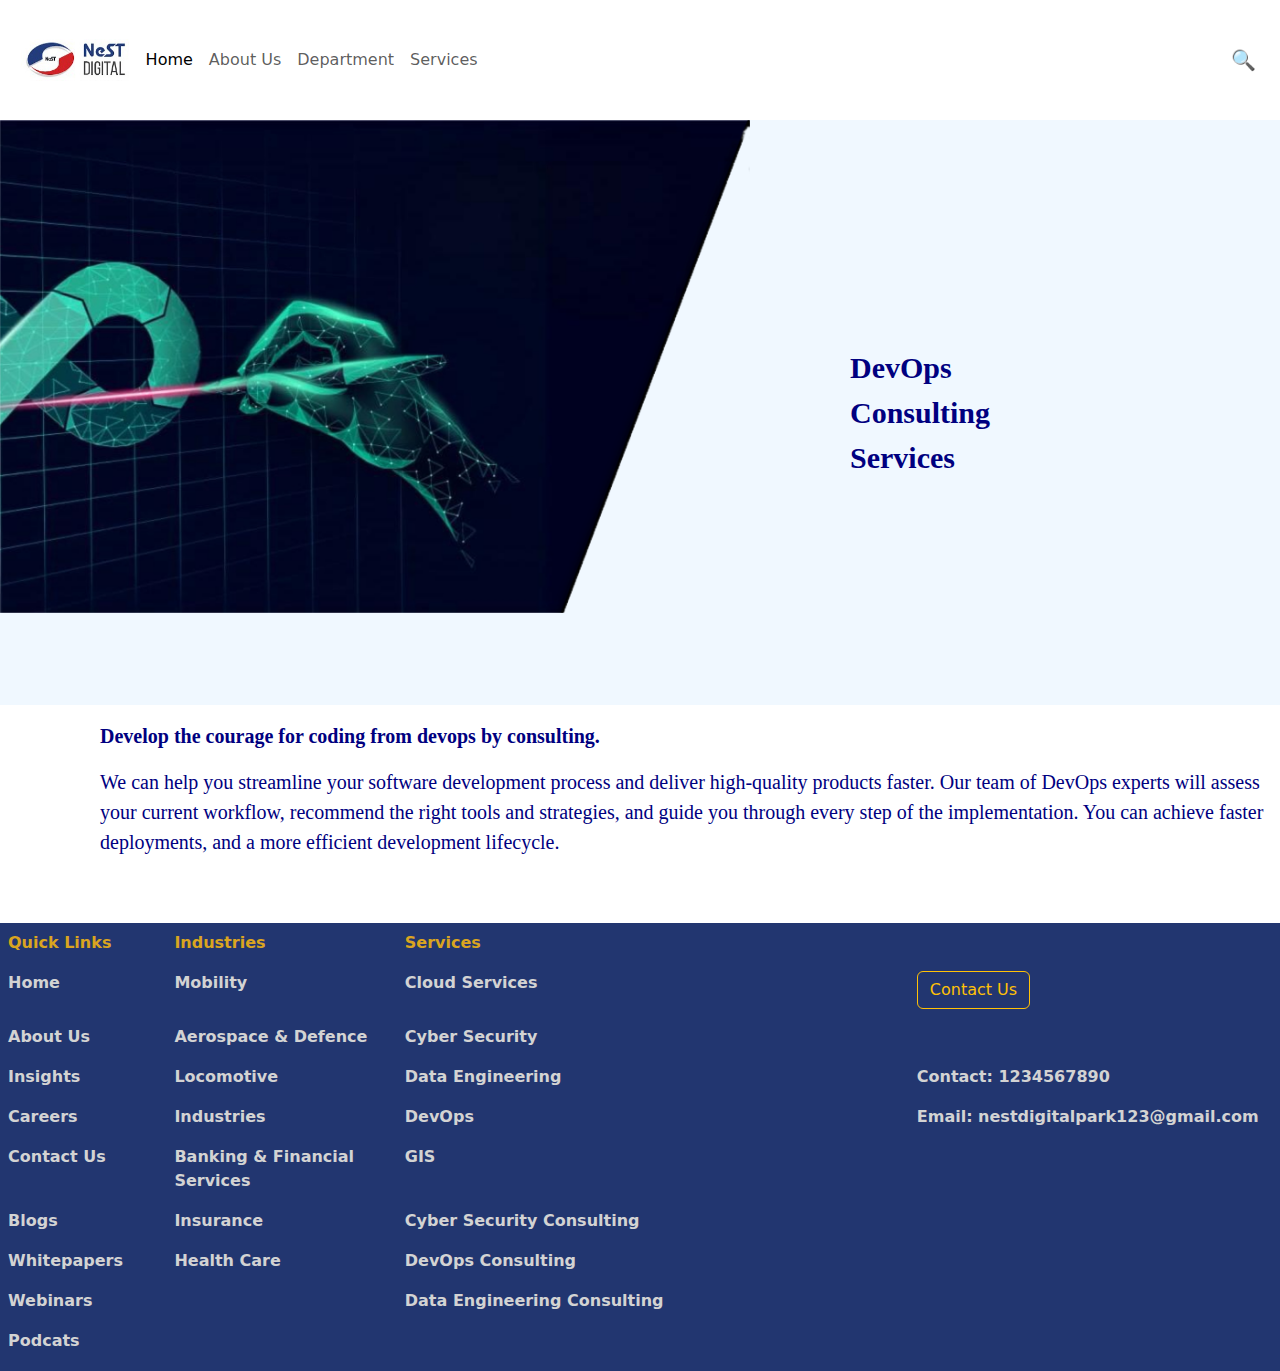
<file: devopsc.html>
<!DOCTYPE html>
<html lang="en">
<head>
    <meta charset="UTF-8">
    <meta name="viewport" content="width=device-width, initial-scale=1.0">
    <title>DevOps Consulting</title>
    <link rel="stylesheet" href="style.css">
    <link rel="stylesheet" href="style2.css">
    <link href="https://cdn.jsdelivr.net/npm/bootstrap@5.3.3/dist/css/bootstrap.min.css" rel="stylesheet" integrity="sha384-QWTKZyjpPEjISv5WaRU9OFeRpok6YctnYmDr5pNlyT2bRjXh0JMhjY6hW+ALEwIH" crossorigin="anonymous">
</head>
<body>
    <nav class="navbar navbar-expand-lg sticky-top">
        <div class="container-fluid">
            <img src="digital.jpg" width="10%">
          <button class="navbar-toggler" type="button" data-bs-toggle="collapse" data-bs-target="#navbarSupportedContent" aria-controls="navbarSupportedContent" aria-expanded="false" aria-label="Toggle navigation">
            <span class="navbar-toggler-icon"></span>
          </button>
          <div class="collapse navbar-collapse" id="navbarSupportedContent">
            <ul class="navbar-nav me-auto mb-2 mb-lg-0">
              <li class="nav-item">
                <a class="nav-link active" aria-current="page" href="index.html">Home</a>
              </li>
              <li class="nav-item">
                <a class="nav-link" href="about.html">About Us</a>
              </li>
              <li class="nav-item">
                <a class="nav-link" href="department.html">Department</a>
              </li>
              <li class="nav-item">
                <a class="nav-link" href="options.html">Services</a>
              </li>
            </ul>
            <div class="wrap-input-17">
              <div class="search-box">
              <button class="btn-search">🔍</button>
              <input type="text" class="input-search" placeholder="Type to Search...">
              </div>
          </div>
          </div>
          </div>
        </div>
      </nav>
      <div>
      <img src="devopsc.png" class="img-fluid" alt="..." id="tem" style="width: 750px;">
      <p class="start1"><b>DevOps Consulting Services</b></p>
      <p class="te"><b>Develop the courage for coding from devops by consulting.</b></p>
      <p class="end">We can help you streamline your software development process and deliver high-quality products faster. Our team of DevOps experts will assess your current workflow, recommend the right tools and strategies, and guide you through every step of the implementation. You can achieve faster deployments, and a more efficient development lifecycle.</p>
    </div>
    <div class="set">
      <table class="table table-borderless">
          <thead>
              <tr>
                <td style="color: goldenrod;background-color: #223670; width: 13%;"><b>Quick Links</b></td>
                <td style="background-color: #223670; width: 18%;"><b><a href="department.html" style="text-decoration: none; color: goldenrod;">Industries</a></b></td>
                <td style="background-color: #223670; width: 40%;"><b><a href="options.html" style="text-decoration: none; color: goldenrod;">Services</a></b></td>
              </tr>
            </thead>
            <tbody>
              <tr>
                <td style="color: lightgray; background-color: #223670;"><b>Home</b></td>
                <td style="color: lightgray; background-color: #223670;"><b>Mobility</b></td>
                <td style="color: lightgray; background-color: #223670;"><b>Cloud Services</td>
                  <td style="background-color: #223670; width: 50%;"><a href="contact.html" class="btn btn-outline-warning" tabindex="-1" role="button" aria-disabled="true">Contact Us</a></td>
              </tr>
              <tr>
                <td style="color: lightgray;background-color: #223670;"><b>About Us</b></td>
                <td style="color: lightgray; background-color: #223670;"><b>Aerospace & Defence</b></td>
                <td style="color: lightgray; background-color: #223670;"><b>Cyber Security</b></td>
              </tr>
              <tr>
                  <td style="color: lightgray;background-color: #223670;"><b>Insights</b></td>
                  <td style="color: lightgray; background-color: #223670;"><b>Locomotive</b></td>
                  <td style="color: lightgray; background-color: #223670;"><b>Data Engineering</b></td>
                  <td style="color: lightgray; background-color: #223670;"><b>Contact: 1234567890</b></td>
              </tr>
              <tr>
                  <td style="color: lightgray;background-color: #223670;"><b>Careers</b></td>
                  <td style="color: lightgray; background-color: #223670;"><b>Industries</b></td>
                  <td style="color: lightgray; background-color: #223670;"><b>DevOps</b></td>
                  <td style="color: lightgray; background-color: #223670;"><b>Email: nestdigitalpark123@gmail.com</b></td>
              </tr>
              <tr>
                  <td style="color: lightgray;background-color: #223670;"><b>Contact Us</b></td>
                  <td style="color: lightgray; background-color: #223670;"><b>Banking & Financial Services</b></td>
                  <td style="color: lightgray; background-color: #223670;"><b>GIS</b></td>
              </tr>
              <tr>
                  <td style="color: lightgray;background-color: #223670;"><b>Blogs</b></td>
                  <td style="color: lightgray; background-color: #223670;"><b>Insurance</b></td>
                  <td style="color: lightgray; background-color: #223670;"><b>Cyber Security Consulting</b></td>
              </tr>
              <tr>
                  <td style="color: lightgray;background-color: #223670;"><b>Whitepapers</b></td>
                  <td style="color: lightgray; background-color: #223670;"><b>Health Care</b></td>
                  <td style="color: lightgray; background-color: #223670;"><b>DevOps Consulting</b></td>
              </tr>
              <tr>
                  <td style="color: lightgray;background-color: #223670;"><b>Webinars</b></td>
                  <td style="color: lightgray; background-color: #223670;"><b></b></td>
                  <td style="color: lightgray; background-color: #223670;"><b>Data Engineering Consulting</b></td>
              </tr>
              <tr>
                  <td style="color: lightgray;background-color: #223670;"><b>Podcats</b></td>
              </tr>
            </tbody>
        </table>
  </div>
    <script src="https://cdn.jsdelivr.net/npm/bootstrap@5.3.3/dist/js/bootstrap.bundle.min.js" integrity="sha384-YvpcrYf0tY3lHB60NNkmXc5s9fDVZLESaAA55NDzOxhy9GkcIdslK1eN7N6jIeHz" crossorigin="anonymous"></script>
</body>
</html>
</file>
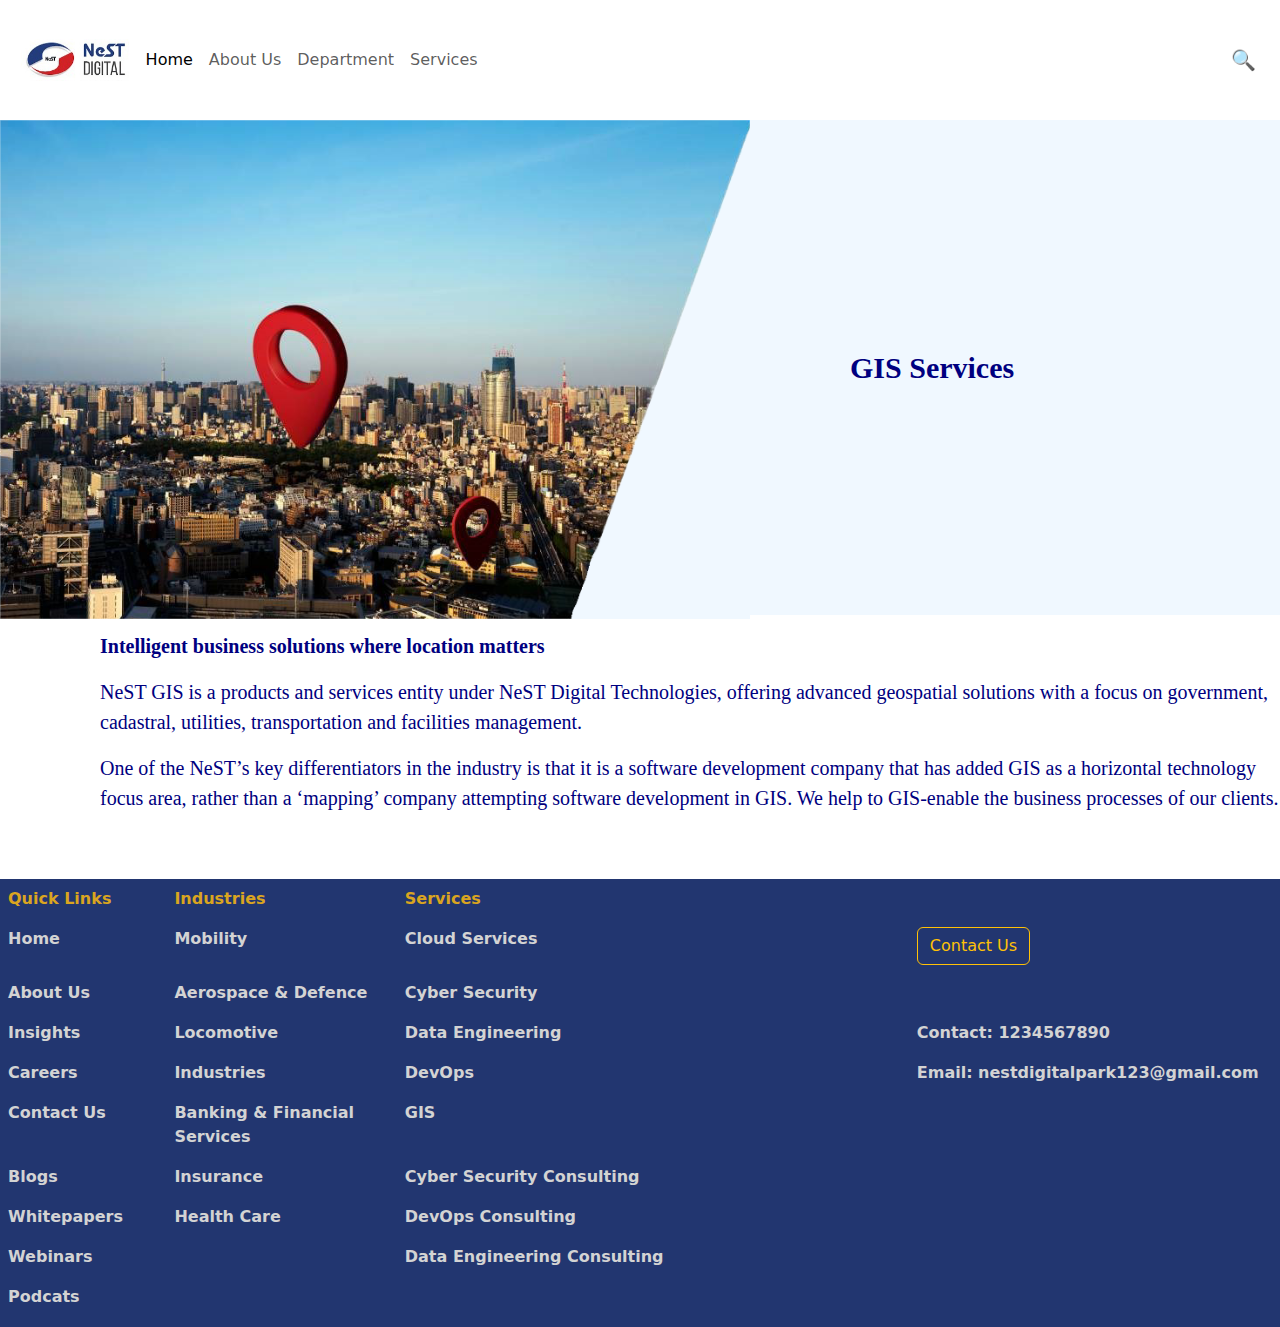
<file: gis.html>
<!DOCTYPE html>
<html lang="en">
<head>
    <meta charset="UTF-8">
    <meta name="viewport" content="width=device-width, initial-scale=1.0">
    <title>GIS</title>
    <link rel="stylesheet" href="style.css">
    <link rel="stylesheet" href="style2.css">
    <link href="https://cdn.jsdelivr.net/npm/bootstrap@5.3.3/dist/css/bootstrap.min.css" rel="stylesheet" integrity="sha384-QWTKZyjpPEjISv5WaRU9OFeRpok6YctnYmDr5pNlyT2bRjXh0JMhjY6hW+ALEwIH" crossorigin="anonymous">
</head>
<body>
    <nav class="navbar navbar-expand-lg sticky-top">
        <div class="container-fluid">
            <img src="digital.jpg" width="10%">
          <button class="navbar-toggler" type="button" data-bs-toggle="collapse" data-bs-target="#navbarSupportedContent" aria-controls="navbarSupportedContent" aria-expanded="false" aria-label="Toggle navigation">
            <span class="navbar-toggler-icon"></span>
          </button>
          <div class="collapse navbar-collapse" id="navbarSupportedContent">
            <ul class="navbar-nav me-auto mb-2 mb-lg-0">
              <li class="nav-item">
                <a class="nav-link active" aria-current="page" href="index.html">Home</a>
              </li>
              <li class="nav-item">
                <a class="nav-link" href="about.html">About Us</a>
              </li>
              <li class="nav-item">
                <a class="nav-link" href="department.html">Department</a>
              </li>
              <li class="nav-item">
                <a class="nav-link" href="options.html">Services</a>
              </li>
            </ul>
            <div class="wrap-input-17">
              <div class="search-box">
              <button class="btn-search">🔍</button>
              <input type="text" class="input-search" placeholder="Type to Search...">
              </div>
          </div>
          </div>
          </div>
        </div>
      </nav>
      <img src="gis.png" class="img-fluid" alt="..." id="tem" style="width: 750px;">
      <p class="start1"><b>GIS Services</b></p>
      <p class="te"><b>Intelligent business solutions where location matters</b></p>
      <p>NeST GIS is a products and services entity under NeST Digital Technologies, offering advanced geospatial solutions with a focus on government, cadastral, utilities, transportation and facilities management.</p>
      <p class="end">One of the NeST’s key differentiators in the industry is that it is a software development company that has added GIS as a horizontal technology focus area, rather than a ‘mapping’ company attempting software development in GIS. We help to GIS‐enable the business processes of our clients.</p>
    </div>
    <div class="set">
      <table class="table table-borderless">
          <thead>
              <tr>
                <td style="color: goldenrod;background-color: #223670; width: 13%;"><b>Quick Links</b></td>
                <td style="background-color: #223670; width: 18%;"><b><a href="department.html" style="text-decoration: none; color: goldenrod;">Industries</a></b></td>
                <td style="background-color: #223670; width: 40%;"><b><a href="options.html" style="text-decoration: none; color: goldenrod;">Services</a></b></td>
              </tr>
            </thead>
            <tbody>
              <tr>
                <td style="color: lightgray; background-color: #223670;"><b>Home</b></td>
                <td style="color: lightgray; background-color: #223670;"><b>Mobility</b></td>
                <td style="color: lightgray; background-color: #223670;"><b>Cloud Services</td>
                  <td style="background-color: #223670; width: 50%;"><a href="contact.html" class="btn btn-outline-warning" tabindex="-1" role="button" aria-disabled="true">Contact Us</a></td>
              </tr>
              <tr>
                <td style="color: lightgray;background-color: #223670;"><b>About Us</b></td>
                <td style="color: lightgray; background-color: #223670;"><b>Aerospace & Defence</b></td>
                <td style="color: lightgray; background-color: #223670;"><b>Cyber Security</b></td>
              </tr>
              <tr>
                  <td style="color: lightgray;background-color: #223670;"><b>Insights</b></td>
                  <td style="color: lightgray; background-color: #223670;"><b>Locomotive</b></td>
                  <td style="color: lightgray; background-color: #223670;"><b>Data Engineering</b></td>
                  <td style="color: lightgray; background-color: #223670;"><b>Contact: 1234567890</b></td>
              </tr>
              <tr>
                  <td style="color: lightgray;background-color: #223670;"><b>Careers</b></td>
                  <td style="color: lightgray; background-color: #223670;"><b>Industries</b></td>
                  <td style="color: lightgray; background-color: #223670;"><b>DevOps</b></td>
                  <td style="color: lightgray; background-color: #223670;"><b>Email: nestdigitalpark123@gmail.com</b></td>
              </tr>
              <tr>
                  <td style="color: lightgray;background-color: #223670;"><b>Contact Us</b></td>
                  <td style="color: lightgray; background-color: #223670;"><b>Banking & Financial Services</b></td>
                  <td style="color: lightgray; background-color: #223670;"><b>GIS</b></td>
              </tr>
              <tr>
                  <td style="color: lightgray;background-color: #223670;"><b>Blogs</b></td>
                  <td style="color: lightgray; background-color: #223670;"><b>Insurance</b></td>
                  <td style="color: lightgray; background-color: #223670;"><b>Cyber Security Consulting</b></td>
              </tr>
              <tr>
                  <td style="color: lightgray;background-color: #223670;"><b>Whitepapers</b></td>
                  <td style="color: lightgray; background-color: #223670;"><b>Health Care</b></td>
                  <td style="color: lightgray; background-color: #223670;"><b>DevOps Consulting</b></td>
              </tr>
              <tr>
                  <td style="color: lightgray;background-color: #223670;"><b>Webinars</b></td>
                  <td style="color: lightgray; background-color: #223670;"><b></b></td>
                  <td style="color: lightgray; background-color: #223670;"><b>Data Engineering Consulting</b></td>
              </tr>
              <tr>
                  <td style="color: lightgray;background-color: #223670;"><b>Podcats</b></td>
              </tr>
            </tbody>
        </table>
  </div>
    <script src="https://cdn.jsdelivr.net/npm/bootstrap@5.3.3/dist/js/bootstrap.bundle.min.js" integrity="sha384-YvpcrYf0tY3lHB60NNkmXc5s9fDVZLESaAA55NDzOxhy9GkcIdslK1eN7N6jIeHz" crossorigin="anonymous"></script>
</body>
</html>
</file>
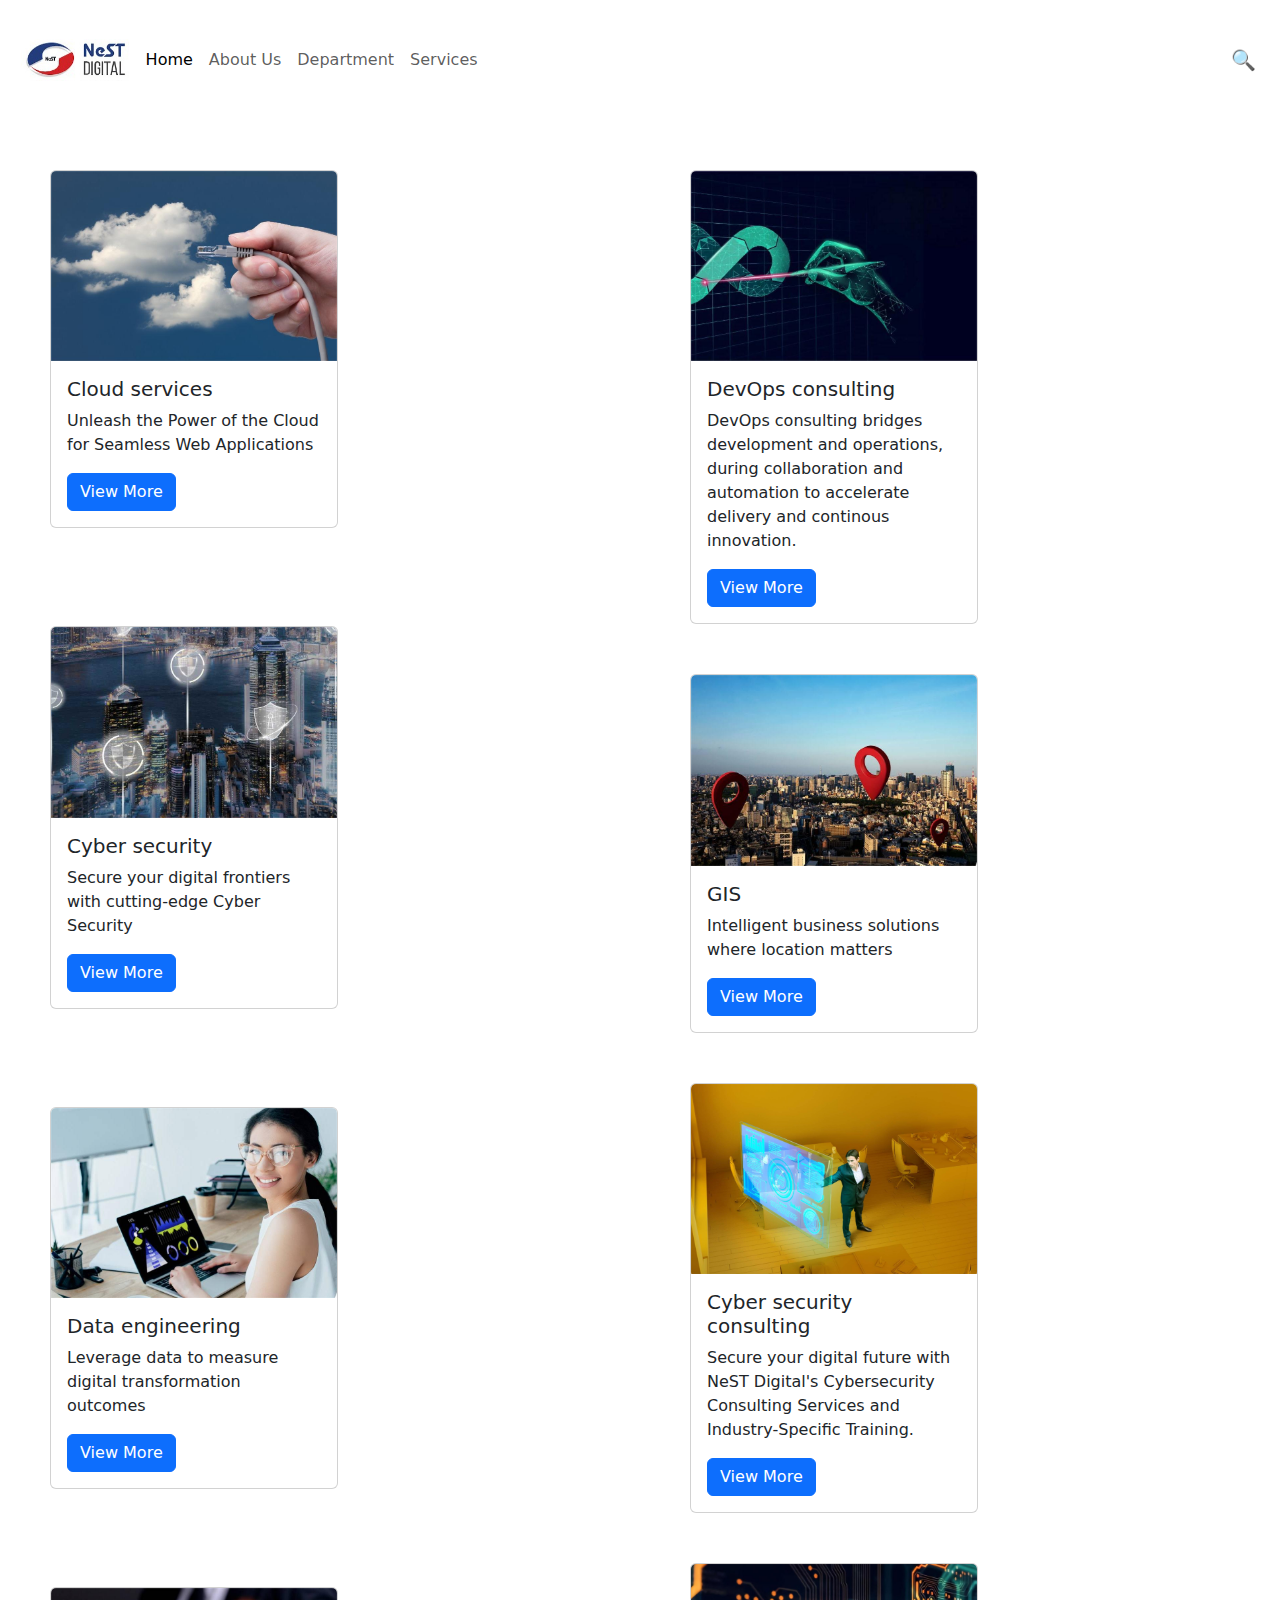
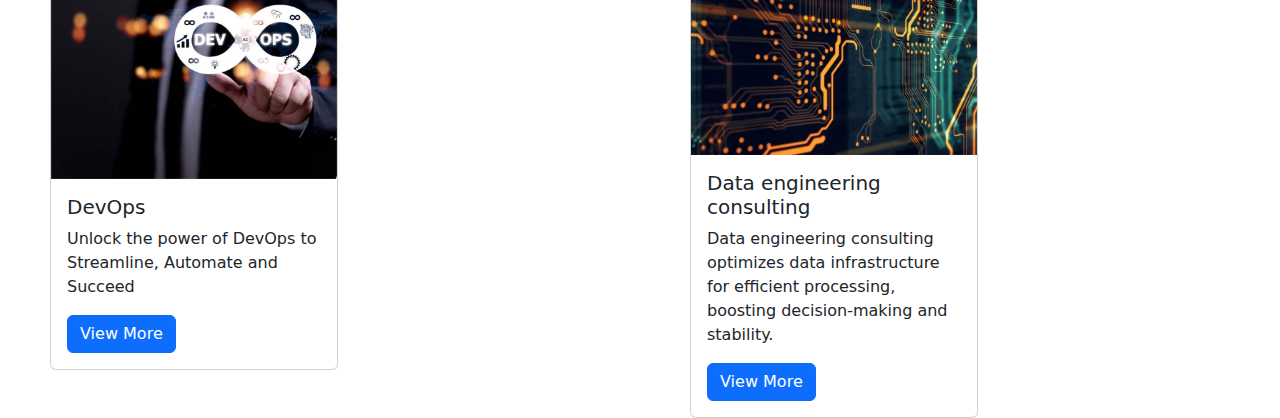
<file: options.html>
<!DOCTYPE html>
<html lang="en">
<head>
    <meta charset="UTF-8">
    <meta name="viewport" content="width=device-width, initial-scale=1.0">
    <title>Services</title>
    <link rel="stylesheet" href="style.css">
    <link href="https://cdn.jsdelivr.net/npm/bootstrap@5.3.3/dist/css/bootstrap.min.css" rel="stylesheet" integrity="sha384-QWTKZyjpPEjISv5WaRU9OFeRpok6YctnYmDr5pNlyT2bRjXh0JMhjY6hW+ALEwIH" crossorigin="anonymous">
</head>
<body>
    <nav class="navbar navbar-expand-lg sticky-top">
        <div class="container-fluid">
            <img src="digital.jpg" width="10%">
          <button class="navbar-toggler" type="button" data-bs-toggle="collapse" data-bs-target="#navbarSupportedContent" aria-controls="navbarSupportedContent" aria-expanded="false" aria-label="Toggle navigation">
            <span class="navbar-toggler-icon"></span>
          </button>
          <div class="collapse navbar-collapse" id="navbarSupportedContent">
            <ul class="navbar-nav me-auto mb-2 mb-lg-0">
              <li class="nav-item">
                <a class="nav-link active" aria-current="page" href="index.html">Home</a>
              </li>
              <li class="nav-item">
                <a class="nav-link" href="about.html">About Us</a>
              </li>
              <li class="nav-item">
                <a class="nav-link" href="department.html">Department</a>
              </li>
              <li class="nav-item">
                <a class="nav-link" href="options.html">Services</a>
              </li>
            </ul>
            <div class="wrap-input-17">
              <div class="search-box">
              <button class="btn-search">🔍</button>
              <input type="text" class="input-search" placeholder="Type to Search...">
              </div>
          </div>
          </div>
          </div>
        </div>
      </nav>
      <div class="d-flex" class="container-fluid">
      <div class="row">
        <div class="col">
            <div class="card" style="width: 18rem;">
                <img src="Rectangle-85.jpg" class="card-img-top" alt="...">
                <div class="card-body">
                  <h5 class="card-title">Cloud services</h5>
                  <p class="card-text">Unleash the Power of the Cloud for Seamless Web Applications</p>
                  <a href="cloud.html" class="btn btn-primary">View More</a>
                </div>
            </div>
        </div>
        <div class="col">
            <div class="card" style="width: 18rem;">
                <img src="Rectangle-85-1.jpg" class="card-img-top" alt="...">
                <div class="card-body">
                  <h5 class="card-title">Cyber security</h5>
                  <p class="card-text">Secure your digital frontiers with cutting-edge Cyber Security</p>
                  <a href="cyber.html" class="btn btn-primary">View More</a>
                </div>
            </div>
        </div>
        <div class="col">
            <div class="card" style="width: 18rem;">
                <img src="Rectangle-85-3.jpg" class="card-img-top" alt="...">
                <div class="card-body">
                  <h5 class="card-title">Data engineering</h5>
                  <p class="card-text">Leverage data to measure digital transformation outcomes</p>
                  <a href="data.html" class="btn btn-primary">View More</a>
                </div>
            </div>
        </div>
        <div class="col">
            <div class="card" style="width: 18rem;">
                <img src="Rectangle-85-4.jpg" class="card-img-top" alt="...">
                <div class="card-body">
                  <h5 class="card-title">DevOps</h5>
                  <p class="card-text">Unlock the power of DevOps to Streamline, Automate and Succeed</p>
                  <a href="devops.html" class="btn btn-primary">View More</a>
                </div>
            </div>
        </div>
      </div>
      <div class="row">
        <div class="col">
            <div class="card" style="width: 18rem;">
                <img src="devopss.jpg" class="card-img-top" alt="...">
                <div class="card-body">
                  <h5 class="card-title">DevOps consulting</h5>
                  <p class="card-text">DevOps consulting bridges development and operations, during collaboration and automation to accelerate delivery and continous innovation.</p>
                  <a href="devopsc.html" class="btn btn-primary">View More</a>
                </div>
            </div>
        </div>
        <div class="col">
            <div class="card" style="width: 18rem;">
                <img src="Rectangle-85-2.jpg" class="card-img-top" alt="...">
                <div class="card-body">
                  <h5 class="card-title">GIS</h5>
                  <p class="card-text">Intelligent business solutions where location matters</p>
                  <a href="gis.html" class="btn btn-primary">View More</a>
                </div>
            </div>
        </div>
        <div class="col">
            <div class="card" style="width: 18rem;">
                <img src="Rectangle-394.jpg" class="card-img-top" alt="...">
                <div class="card-body">
                  <h5 class="card-title">Cyber security consulting</h5>
                  <p class="card-text">Secure your digital future with NeST Digital's Cybersecurity Consulting Services and Industry-Specific Training.</p>
                  <a href="cyberc.html" class="btn btn-primary">View More</a>
                </div>
            </div>
        </div>
        <div class="col">
            <div class="card" style="width: 18rem;">
                <img src="datas.jpg" class="card-img-top" alt="...">
                <div class="card-body">
                  <h5 class="card-title">Data engineering consulting</h5>
                  <p class="card-text">Data engineering consulting optimizes data infrastructure for efficient processing, boosting decision-making and stability.</p>
                  <a href="datac.html" class="btn btn-primary">View More</a>
                </div>
            </div>
        </div>
      </div>
      <script src="https://cdn.jsdelivr.net/npm/bootstrap@5.3.3/dist/js/bootstrap.bundle.min.js" integrity="sha384-YvpcrYf0tY3lHB60NNkmXc5s9fDVZLESaAA55NDzOxhy9GkcIdslK1eN7N6jIeHz" crossorigin="anonymous"></script>
</body>
</html>
</file>
<file: style.css>
.navbar{
    background-color: rgb(255, 255, 255);
    height: 120px;
}
.col{
    padding-top: 50px;
}
.row{
    padding-left: 50px;
}
body{
    background-color: aliceblue;
}
.start{
    padding-top: 200px;
    padding-left: 50px;
    padding-bottom: 115px;
    background-color: aliceblue;
    color: navy;
    font-family: "segoe ui";
    font-size: 28px;
}
.set{
    background-color: #223670;
    height: 28rem;
  }
  wrap-input-17 * {
    box-sizing: border-box;
    
   }
   
   .wrap-input-17 .search-box{
    width: fit-content;
    height: fit-content;
    position: relative;
   }
   
   .wrap-input-17 .input-search{
    height: 50px;
    width: 30px;
    border-style: none;
    padding: 10px;
    font-size: 18px;
    letter-spacing: 2px;
    outline: none;
    border-radius: 25px;
    transition: all .5s ease-in-out;
    background-color: 
   transparent;
    padding-right: 40px;
    color:
   #000;
   }
   .wrap-input-17 .input-search::placeholder{
    color:
    rgba(25, 25, 25, 0.5);
    font-size: 18px;
    letter-spacing: 2px;
    font-weight: 100;
   }
   .wrap-input-17 .btn-search{
    width: 50px;
    height: 50px;
    border-style: none;
    font-size: 20px;
    font-weight: bold;
    outline: none;
    cursor: pointer;
    border-radius: 50%;
    position: absolute;
    right: 0px;
    color:
   #000 ;
    background-color:
   transparent;
    pointer-events: painted;  
   }
   .wrap-input-17 .btn-search:focus ~ .input-search{
    width: 200px;
    border-radius: 0px;
    background-color: 
   transparent;
    border-bottom:1px solid 
    rgba(60, 60, 60, 0.5);
    transition: all 500ms cubic-bezier(0, 0.110, 0.35, 2);
    color: rgba(0, 0, 0, 0.8);
   }
   .wrap-input-17 .input-search:focus{
    width: 200px;
    border-radius: 50%;
    background-color: 
   transparent;
    border-bottom:1px solid 
   rgba(60, 60, 60, 0.5);
    transition: all 500ms cubic-bezier(0, 0.110, 0.35, 2);
    color: rgba(0, 0, 0, 0.8);
   }
</file>
<file: style2.css>
.img-fluid{
    width: 50%;
    margin-right: 30px;
    background-color: aliceblue;
}
.image-overlay {
    position: absolute;
    top: 0;
    left: 50%;
    width: 100%;
    height: 100%;
    display: flex;
    align-items: center;
    justify-content: center;
}
.heading{
    padding-right: 850px;
    padding-top: 100px;
    padding-bottom: 250px;
}
p{
    color: navy;
    font-family: "segoe ui";
    font-size: 20px;
    padding-left: 100px;
}
.img-fluid{
    width: 50%;
    float: left;
    background-color: aliceblue;
}
.te{
    color: navy;
    font-family: "segoe ui";
    font-size: 20px;
    padding-left: 100px;
}
.start1{
    padding-right: 200px;
    padding-top: 225px;
    padding-bottom: 225px;
    padding-left: 850px;
    background-color: aliceblue;
    color: navy;
    font-family: "segoe ui";
    font-size: 30px;
}
.end{
    padding-bottom: 50px;
}
</file>
